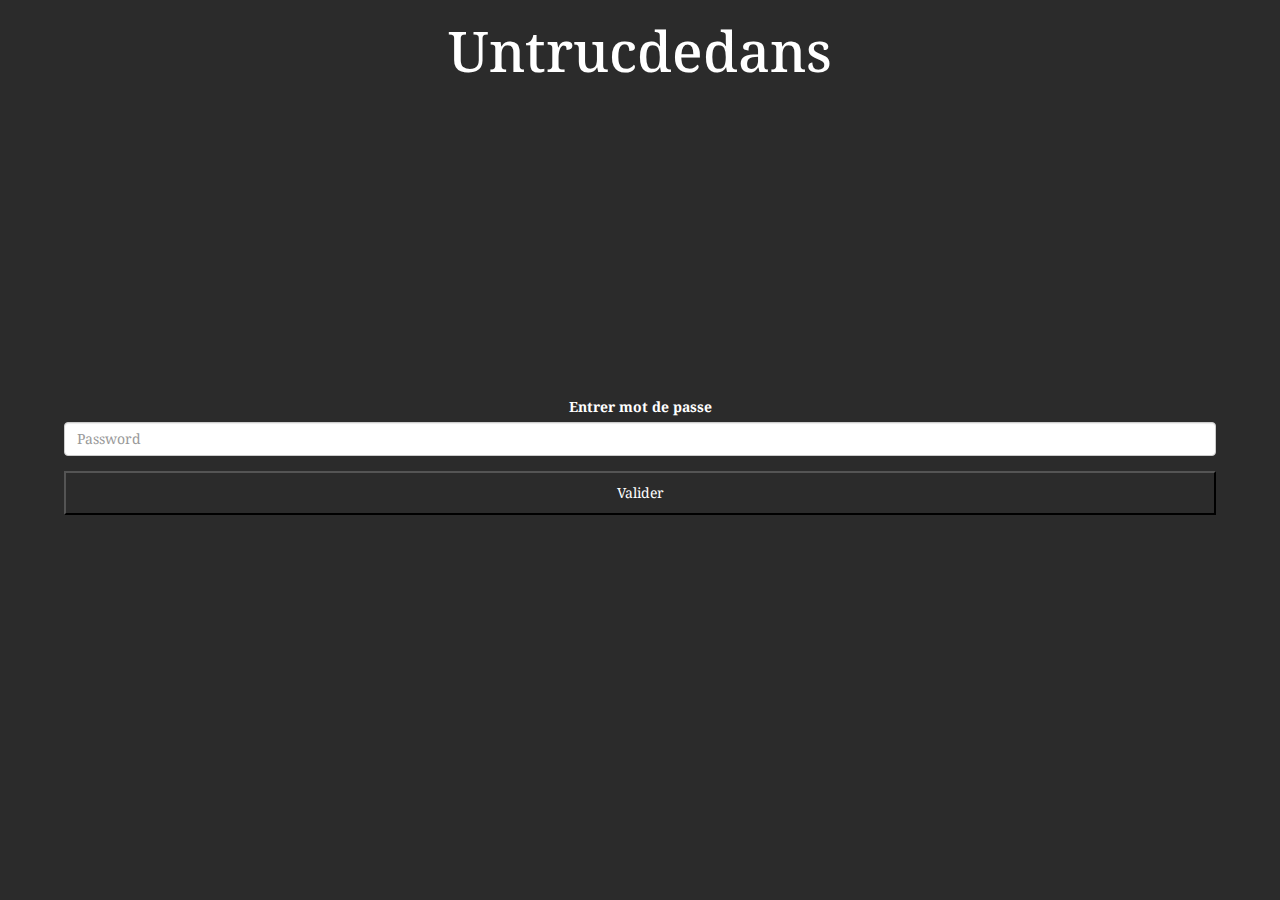
<file: index.html>
<!DOCTYPE html>
<html lang="en">
<head>
    <meta charset="UTF-8">
    <title>Title</title>
    <link href='https://fonts.googleapis.com/css?family=Droid+Serif' rel='stylesheet' type='text/css'>
    <link rel="stylesheet" type="text/css" href="bootstrap-3.3.6/dist/css/bootstrap.min.css">
    <link rel="stylesheet" type="text/css" href="CSS/style.css">
</head>
<body>
<h1>Untrucdedans</h1>

<form role="form">
    <div class="form-group">
        <label for="mdp">Entrer mot de passe</label>
        <input type="password" id="mdp" class="form-control" placeholder="Password">
    </div>
    <button id="bouton">Valider</button>
</form>

</body>

<script src="js/main.js"></script>

</html>
</file>
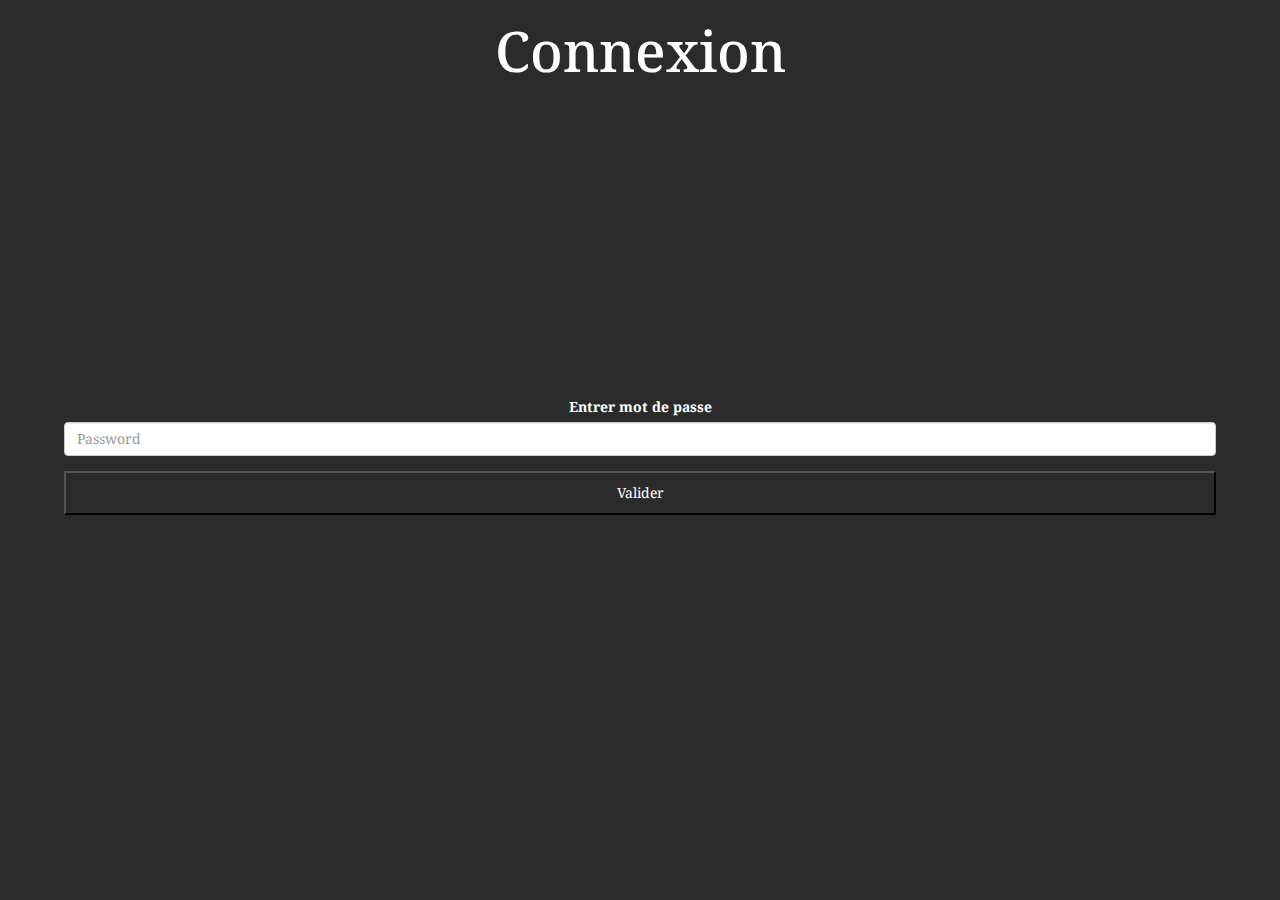
<file: static/index.html>
<!DOCTYPE html>
<html lang="en">
<head>
    <meta charset="UTF-8">
    <title>Title</title>
    <link href='https://fonts.googleapis.com/css?family=Droid+Serif' rel='stylesheet' type='text/css'>
    <link rel="stylesheet" type="text/css" href="bootstrap-3.3.6/dist/css/bootstrap.min.css">
    <link rel="stylesheet" type="text/css" href="CSS/style.css">
</head>
<body>
<h1>Connexion</h1>

<form role="form">
    <div class="form-group">
        <label for="mdp">Entrer mot de passe</label>
        <input type="password" id="mdp" class="form-control" placeholder="Password">
    </div>
    <button id="bouton">Valider</button>
</form>

</body>

<script src="js/main.js"></script>

</html>
</file>
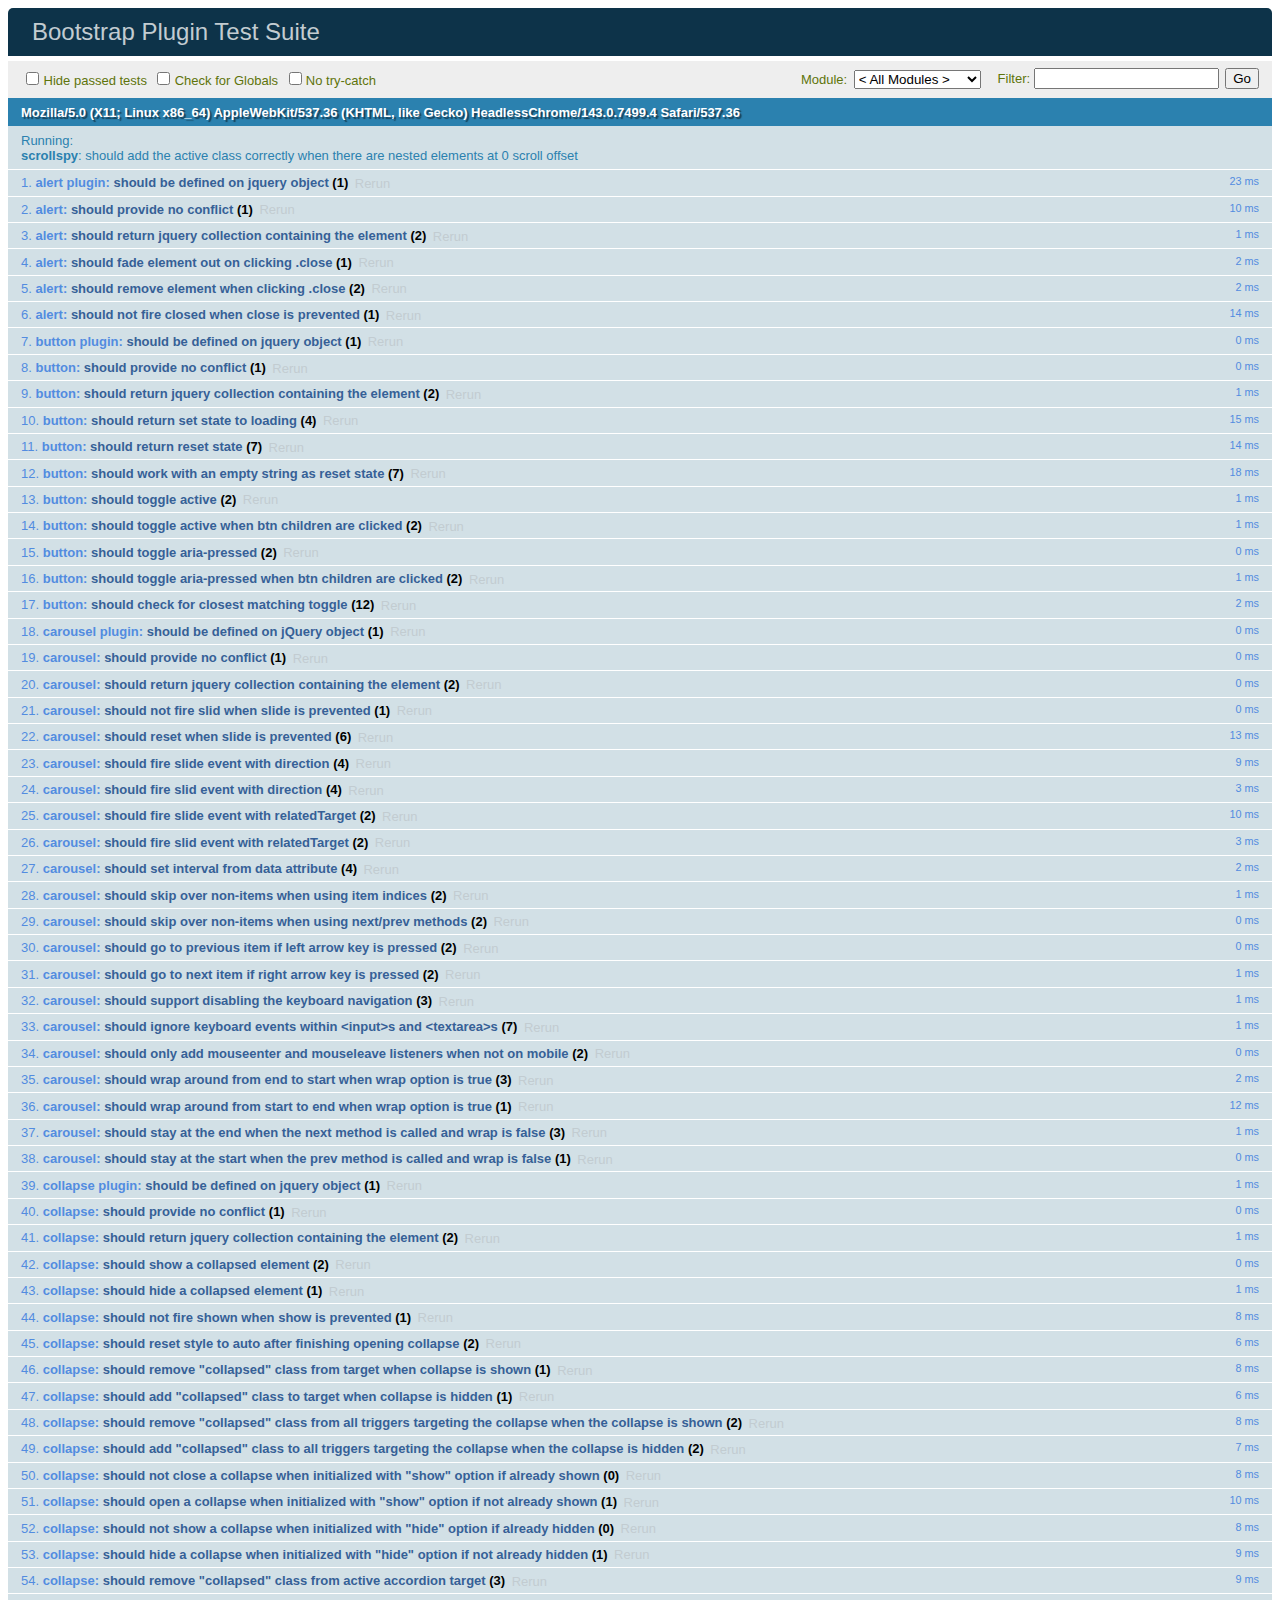
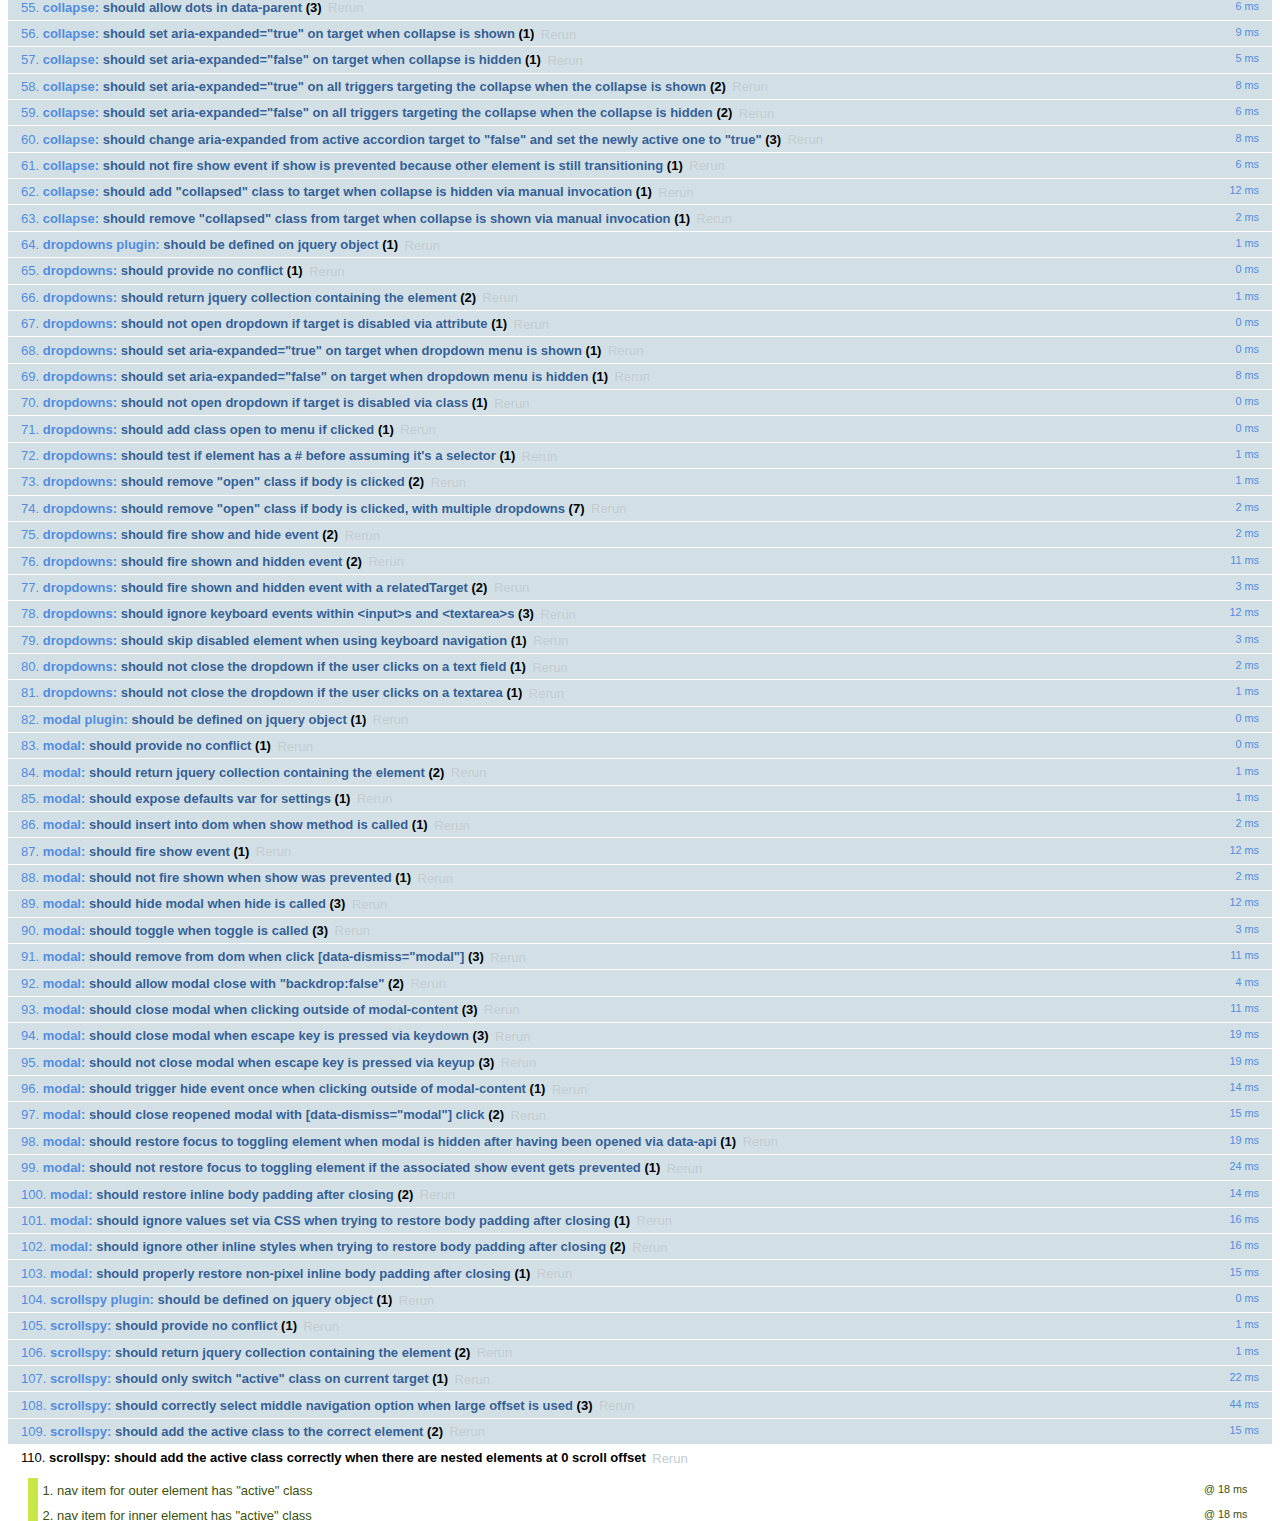
<file: bootstrap-3.3.6/js/tests/index.html>
<!DOCTYPE html>
<html>
  <head>
    <meta charset="utf-8">
    <title>Bootstrap Plugin Test Suite</title>
    <meta name="viewport" content="width=device-width, initial-scale=1">

    <!-- jQuery -->
    <script src="vendor/jquery.min.js"></script>
    <script>
      // Disable jQuery event aliases to ensure we don't accidentally use any of them
      (function () {
        var eventAliases = [
          'blur',
          'focus',
          'focusin',
          'focusout',
          'load',
          'resize',
          'scroll',
          'unload',
          'click',
          'dblclick',
          'mousedown',
          'mouseup',
          'mousemove',
          'mouseover',
          'mouseout',
          'mouseenter',
          'mouseleave',
          'change',
          'select',
          'submit',
          'keydown',
          'keypress',
          'keyup',
          'error',
          'contextmenu',
          'hover',
          'bind',
          'unbind',
          'delegate',
          'undelegate'
        ]
        for (var i = 0; i < eventAliases.length; i++) {
          $.fn[eventAliases[i]] = undefined
        }
      })()
    </script>

    <!-- QUnit -->
    <link rel="stylesheet" href="vendor/qunit.css" media="screen">
    <script src="vendor/qunit.js"></script>
    <script>
      // See https://github.com/axemclion/grunt-saucelabs#test-result-details-with-qunit
      var log = []
      // Require assert.expect in each test
      QUnit.config.requireExpects = true
      QUnit.done(function (testResults) {
        var tests = []
        for (var i = 0, len = log.length; i < len; i++) {
          var details = log[i]
          tests.push({
            name: details.name,
            result: details.result,
            expected: details.expected,
            actual: details.actual,
            source: details.source
          })
        }
        testResults.tests = tests

        window.global_test_results = testResults
      })

      QUnit.testStart(function (testDetails) {
        $(window).scrollTop(0)
        QUnit.log(function (details) {
          if (!details.result) {
            details.name = testDetails.name
            log.push(details)
          }
        })
      })

      // Cleanup
      QUnit.testDone(function () {
        $('#qunit-fixture').empty()
        $('#modal-test, .modal-backdrop').remove()
      })

      // Display fixture on-screen on iOS to avoid false positives
      if (/iPhone|iPad|iPod/.test(navigator.userAgent)) {
        QUnit.begin(function() {
          $('#qunit-fixture').css({ top: 0, left: 0 })
        })

        QUnit.done(function () {
          $('#qunit-fixture').css({ top: '', left: '' })
        })
      }

      // Disable deprecated global QUnit method aliases in preparation for QUnit v2
      (function () {
        var methodNames = [
          'async',
          'asyncTest',
          'deepEqual',
          'equal',
          'expect',
          'module',
          'notDeepEqual',
          'notEqual',
          'notPropEqual',
          'notStrictEqual',
          'ok',
          'propEqual',
          'push',
          'start',
          'stop',
          'strictEqual',
          'test',
          'throws'
        ];
        for (var i = 0; i < methodNames.length; i++) {
          var methodName = methodNames[i];
          window[methodName] = undefined;
        }
      })();
    </script>

    <!-- Plugin sources -->
    <script>$.support.transition = false</script>
    <script src="../../js/alert.js"></script>
    <script src="../../js/button.js"></script>
    <script src="../../js/carousel.js"></script>
    <script src="../../js/collapse.js"></script>
    <script src="../../js/dropdown.js"></script>
    <script src="../../js/modal.js"></script>
    <script src="../../js/scrollspy.js"></script>
    <script src="../../js/tab.js"></script>
    <script src="../../js/tooltip.js"></script>
    <script src="../../js/popover.js"></script>
    <script src="../../js/affix.js"></script>

    <!-- Unit tests -->
    <script src="unit/alert.js"></script>
    <script src="unit/button.js"></script>
    <script src="unit/carousel.js"></script>
    <script src="unit/collapse.js"></script>
    <script src="unit/dropdown.js"></script>
    <script src="unit/modal.js"></script>
    <script src="unit/scrollspy.js"></script>
    <script src="unit/tab.js"></script>
    <script src="unit/tooltip.js"></script>
    <script src="unit/popover.js"></script>
    <script src="unit/affix.js"></script>

  </head>
  <body>
    <div id="qunit-container">
      <div id="qunit"></div>
      <div id="qunit-fixture"></div>
    </div>
  </body>
</html>
</file>
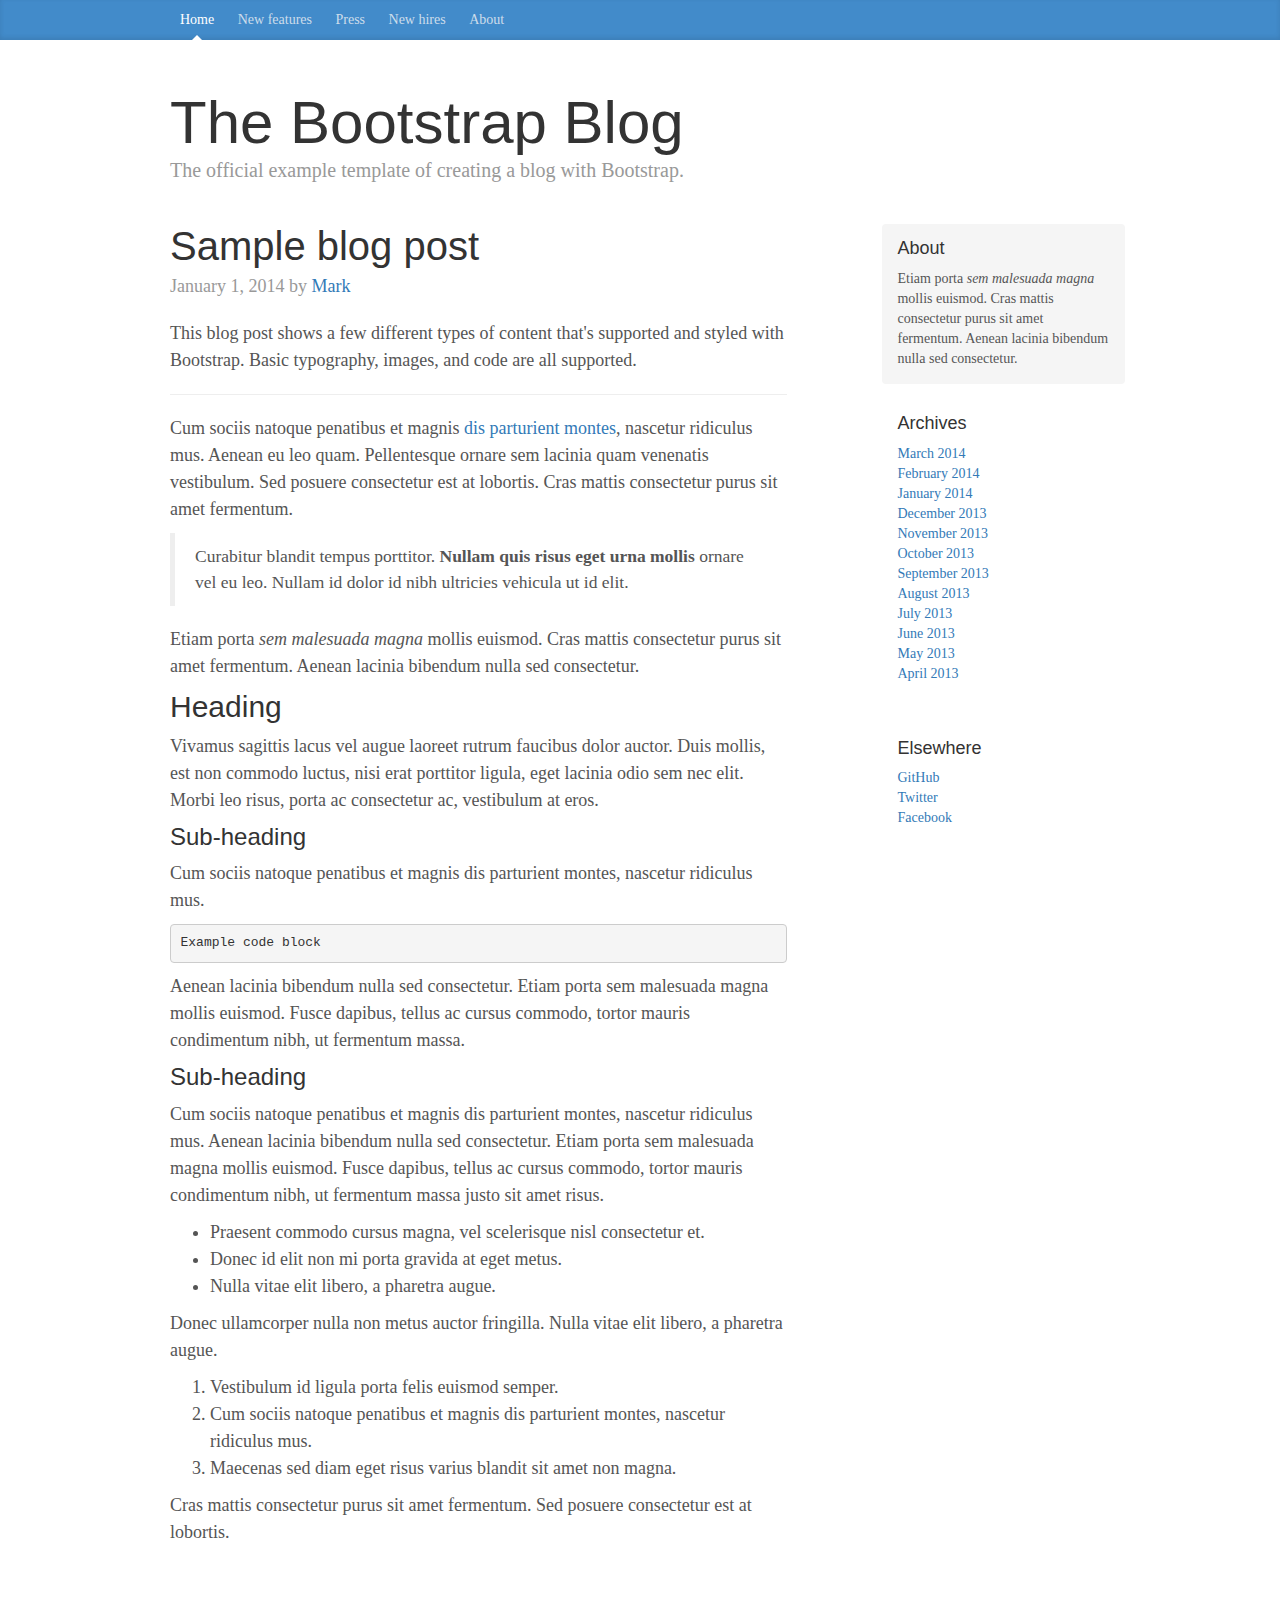
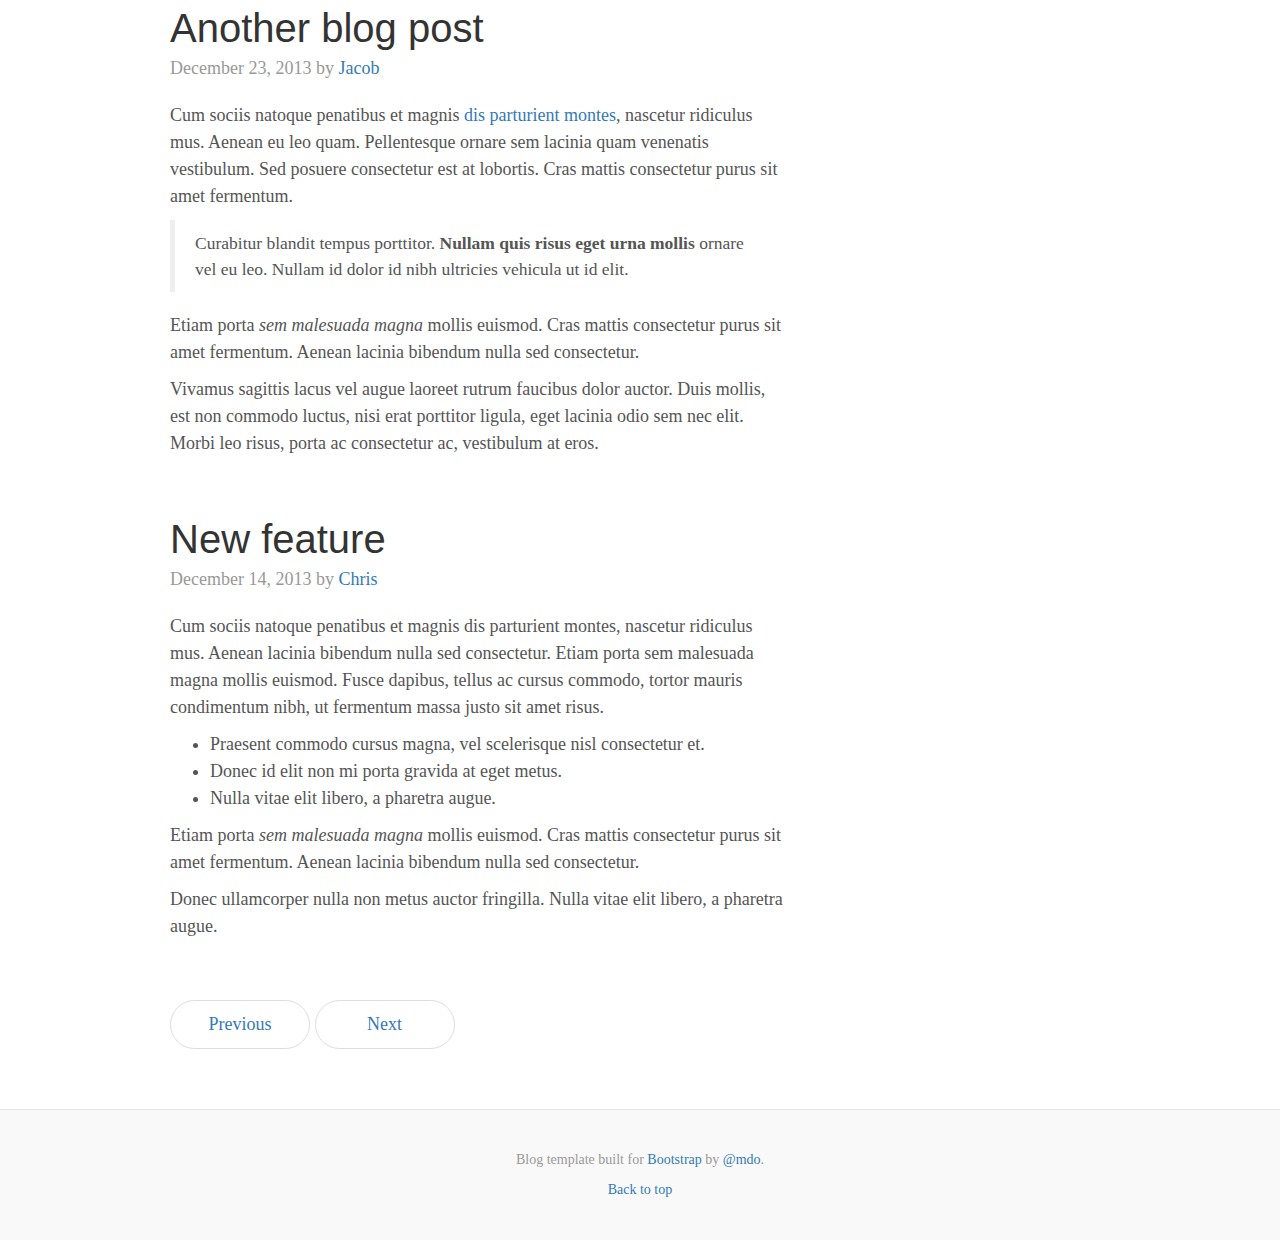
<file: bootstrap-3.3.6/docs/examples/blog/index.html>
<!DOCTYPE html>
<html lang="en">
  <head>
    <meta charset="utf-8">
    <meta http-equiv="X-UA-Compatible" content="IE=edge">
    <meta name="viewport" content="width=device-width, initial-scale=1">
    <!-- The above 3 meta tags *must* come first in the head; any other head content must come *after* these tags -->
    <meta name="description" content="">
    <meta name="author" content="">
    <link rel="icon" href="../../favicon.ico">

    <title>Blog Template for Bootstrap</title>

    <!-- Bootstrap core CSS -->
    <link href="../../dist/css/bootstrap.min.css" rel="stylesheet">

    <!-- IE10 viewport hack for Surface/desktop Windows 8 bug -->
    <link href="../../assets/css/ie10-viewport-bug-workaround.css" rel="stylesheet">

    <!-- Custom styles for this template -->
    <link href="blog.css" rel="stylesheet">

    <!-- Just for debugging purposes. Don't actually copy these 2 lines! -->
    <!--[if lt IE 9]><script src="../../assets/js/ie8-responsive-file-warning.js"></script><![endif]-->
    <script src="../../assets/js/ie-emulation-modes-warning.js"></script>

    <!-- HTML5 shim and Respond.js for IE8 support of HTML5 elements and media queries -->
    <!--[if lt IE 9]>
      <script src="https://oss.maxcdn.com/html5shiv/3.7.2/html5shiv.min.js"></script>
      <script src="https://oss.maxcdn.com/respond/1.4.2/respond.min.js"></script>
    <![endif]-->
  </head>

  <body>

    <div class="blog-masthead">
      <div class="container">
        <nav class="blog-nav">
          <a class="blog-nav-item active" href="#">Home</a>
          <a class="blog-nav-item" href="#">New features</a>
          <a class="blog-nav-item" href="#">Press</a>
          <a class="blog-nav-item" href="#">New hires</a>
          <a class="blog-nav-item" href="#">About</a>
        </nav>
      </div>
    </div>

    <div class="container">

      <div class="blog-header">
        <h1 class="blog-title">The Bootstrap Blog</h1>
        <p class="lead blog-description">The official example template of creating a blog with Bootstrap.</p>
      </div>

      <div class="row">

        <div class="col-sm-8 blog-main">

          <div class="blog-post">
            <h2 class="blog-post-title">Sample blog post</h2>
            <p class="blog-post-meta">January 1, 2014 by <a href="#">Mark</a></p>

            <p>This blog post shows a few different types of content that's supported and styled with Bootstrap. Basic typography, images, and code are all supported.</p>
            <hr>
            <p>Cum sociis natoque penatibus et magnis <a href="#">dis parturient montes</a>, nascetur ridiculus mus. Aenean eu leo quam. Pellentesque ornare sem lacinia quam venenatis vestibulum. Sed posuere consectetur est at lobortis. Cras mattis consectetur purus sit amet fermentum.</p>
            <blockquote>
              <p>Curabitur blandit tempus porttitor. <strong>Nullam quis risus eget urna mollis</strong> ornare vel eu leo. Nullam id dolor id nibh ultricies vehicula ut id elit.</p>
            </blockquote>
            <p>Etiam porta <em>sem malesuada magna</em> mollis euismod. Cras mattis consectetur purus sit amet fermentum. Aenean lacinia bibendum nulla sed consectetur.</p>
            <h2>Heading</h2>
            <p>Vivamus sagittis lacus vel augue laoreet rutrum faucibus dolor auctor. Duis mollis, est non commodo luctus, nisi erat porttitor ligula, eget lacinia odio sem nec elit. Morbi leo risus, porta ac consectetur ac, vestibulum at eros.</p>
            <h3>Sub-heading</h3>
            <p>Cum sociis natoque penatibus et magnis dis parturient montes, nascetur ridiculus mus.</p>
            <pre><code>Example code block</code></pre>
            <p>Aenean lacinia bibendum nulla sed consectetur. Etiam porta sem malesuada magna mollis euismod. Fusce dapibus, tellus ac cursus commodo, tortor mauris condimentum nibh, ut fermentum massa.</p>
            <h3>Sub-heading</h3>
            <p>Cum sociis natoque penatibus et magnis dis parturient montes, nascetur ridiculus mus. Aenean lacinia bibendum nulla sed consectetur. Etiam porta sem malesuada magna mollis euismod. Fusce dapibus, tellus ac cursus commodo, tortor mauris condimentum nibh, ut fermentum massa justo sit amet risus.</p>
            <ul>
              <li>Praesent commodo cursus magna, vel scelerisque nisl consectetur et.</li>
              <li>Donec id elit non mi porta gravida at eget metus.</li>
              <li>Nulla vitae elit libero, a pharetra augue.</li>
            </ul>
            <p>Donec ullamcorper nulla non metus auctor fringilla. Nulla vitae elit libero, a pharetra augue.</p>
            <ol>
              <li>Vestibulum id ligula porta felis euismod semper.</li>
              <li>Cum sociis natoque penatibus et magnis dis parturient montes, nascetur ridiculus mus.</li>
              <li>Maecenas sed diam eget risus varius blandit sit amet non magna.</li>
            </ol>
            <p>Cras mattis consectetur purus sit amet fermentum. Sed posuere consectetur est at lobortis.</p>
          </div><!-- /.blog-post -->

          <div class="blog-post">
            <h2 class="blog-post-title">Another blog post</h2>
            <p class="blog-post-meta">December 23, 2013 by <a href="#">Jacob</a></p>

            <p>Cum sociis natoque penatibus et magnis <a href="#">dis parturient montes</a>, nascetur ridiculus mus. Aenean eu leo quam. Pellentesque ornare sem lacinia quam venenatis vestibulum. Sed posuere consectetur est at lobortis. Cras mattis consectetur purus sit amet fermentum.</p>
            <blockquote>
              <p>Curabitur blandit tempus porttitor. <strong>Nullam quis risus eget urna mollis</strong> ornare vel eu leo. Nullam id dolor id nibh ultricies vehicula ut id elit.</p>
            </blockquote>
            <p>Etiam porta <em>sem malesuada magna</em> mollis euismod. Cras mattis consectetur purus sit amet fermentum. Aenean lacinia bibendum nulla sed consectetur.</p>
            <p>Vivamus sagittis lacus vel augue laoreet rutrum faucibus dolor auctor. Duis mollis, est non commodo luctus, nisi erat porttitor ligula, eget lacinia odio sem nec elit. Morbi leo risus, porta ac consectetur ac, vestibulum at eros.</p>
          </div><!-- /.blog-post -->

          <div class="blog-post">
            <h2 class="blog-post-title">New feature</h2>
            <p class="blog-post-meta">December 14, 2013 by <a href="#">Chris</a></p>

            <p>Cum sociis natoque penatibus et magnis dis parturient montes, nascetur ridiculus mus. Aenean lacinia bibendum nulla sed consectetur. Etiam porta sem malesuada magna mollis euismod. Fusce dapibus, tellus ac cursus commodo, tortor mauris condimentum nibh, ut fermentum massa justo sit amet risus.</p>
            <ul>
              <li>Praesent commodo cursus magna, vel scelerisque nisl consectetur et.</li>
              <li>Donec id elit non mi porta gravida at eget metus.</li>
              <li>Nulla vitae elit libero, a pharetra augue.</li>
            </ul>
            <p>Etiam porta <em>sem malesuada magna</em> mollis euismod. Cras mattis consectetur purus sit amet fermentum. Aenean lacinia bibendum nulla sed consectetur.</p>
            <p>Donec ullamcorper nulla non metus auctor fringilla. Nulla vitae elit libero, a pharetra augue.</p>
          </div><!-- /.blog-post -->

          <nav>
            <ul class="pager">
              <li><a href="#">Previous</a></li>
              <li><a href="#">Next</a></li>
            </ul>
          </nav>

        </div><!-- /.blog-main -->

        <div class="col-sm-3 col-sm-offset-1 blog-sidebar">
          <div class="sidebar-module sidebar-module-inset">
            <h4>About</h4>
            <p>Etiam porta <em>sem malesuada magna</em> mollis euismod. Cras mattis consectetur purus sit amet fermentum. Aenean lacinia bibendum nulla sed consectetur.</p>
          </div>
          <div class="sidebar-module">
            <h4>Archives</h4>
            <ol class="list-unstyled">
              <li><a href="#">March 2014</a></li>
              <li><a href="#">February 2014</a></li>
              <li><a href="#">January 2014</a></li>
              <li><a href="#">December 2013</a></li>
              <li><a href="#">November 2013</a></li>
              <li><a href="#">October 2013</a></li>
              <li><a href="#">September 2013</a></li>
              <li><a href="#">August 2013</a></li>
              <li><a href="#">July 2013</a></li>
              <li><a href="#">June 2013</a></li>
              <li><a href="#">May 2013</a></li>
              <li><a href="#">April 2013</a></li>
            </ol>
          </div>
          <div class="sidebar-module">
            <h4>Elsewhere</h4>
            <ol class="list-unstyled">
              <li><a href="#">GitHub</a></li>
              <li><a href="#">Twitter</a></li>
              <li><a href="#">Facebook</a></li>
            </ol>
          </div>
        </div><!-- /.blog-sidebar -->

      </div><!-- /.row -->

    </div><!-- /.container -->

    <footer class="blog-footer">
      <p>Blog template built for <a href="http://getbootstrap.com">Bootstrap</a> by <a href="https://twitter.com/mdo">@mdo</a>.</p>
      <p>
        <a href="#">Back to top</a>
      </p>
    </footer>


    <!-- Bootstrap core JavaScript
    ================================================== -->
    <!-- Placed at the end of the document so the pages load faster -->
    <script src="https://ajax.googleapis.com/ajax/libs/jquery/1.11.3/jquery.min.js"></script>
    <script>window.jQuery || document.write('<script src="../../assets/js/vendor/jquery.min.js"><\/script>')</script>
    <script src="../../dist/js/bootstrap.min.js"></script>
    <!-- IE10 viewport hack for Surface/desktop Windows 8 bug -->
    <script src="../../assets/js/ie10-viewport-bug-workaround.js"></script>
  </body>
</html>
</file>
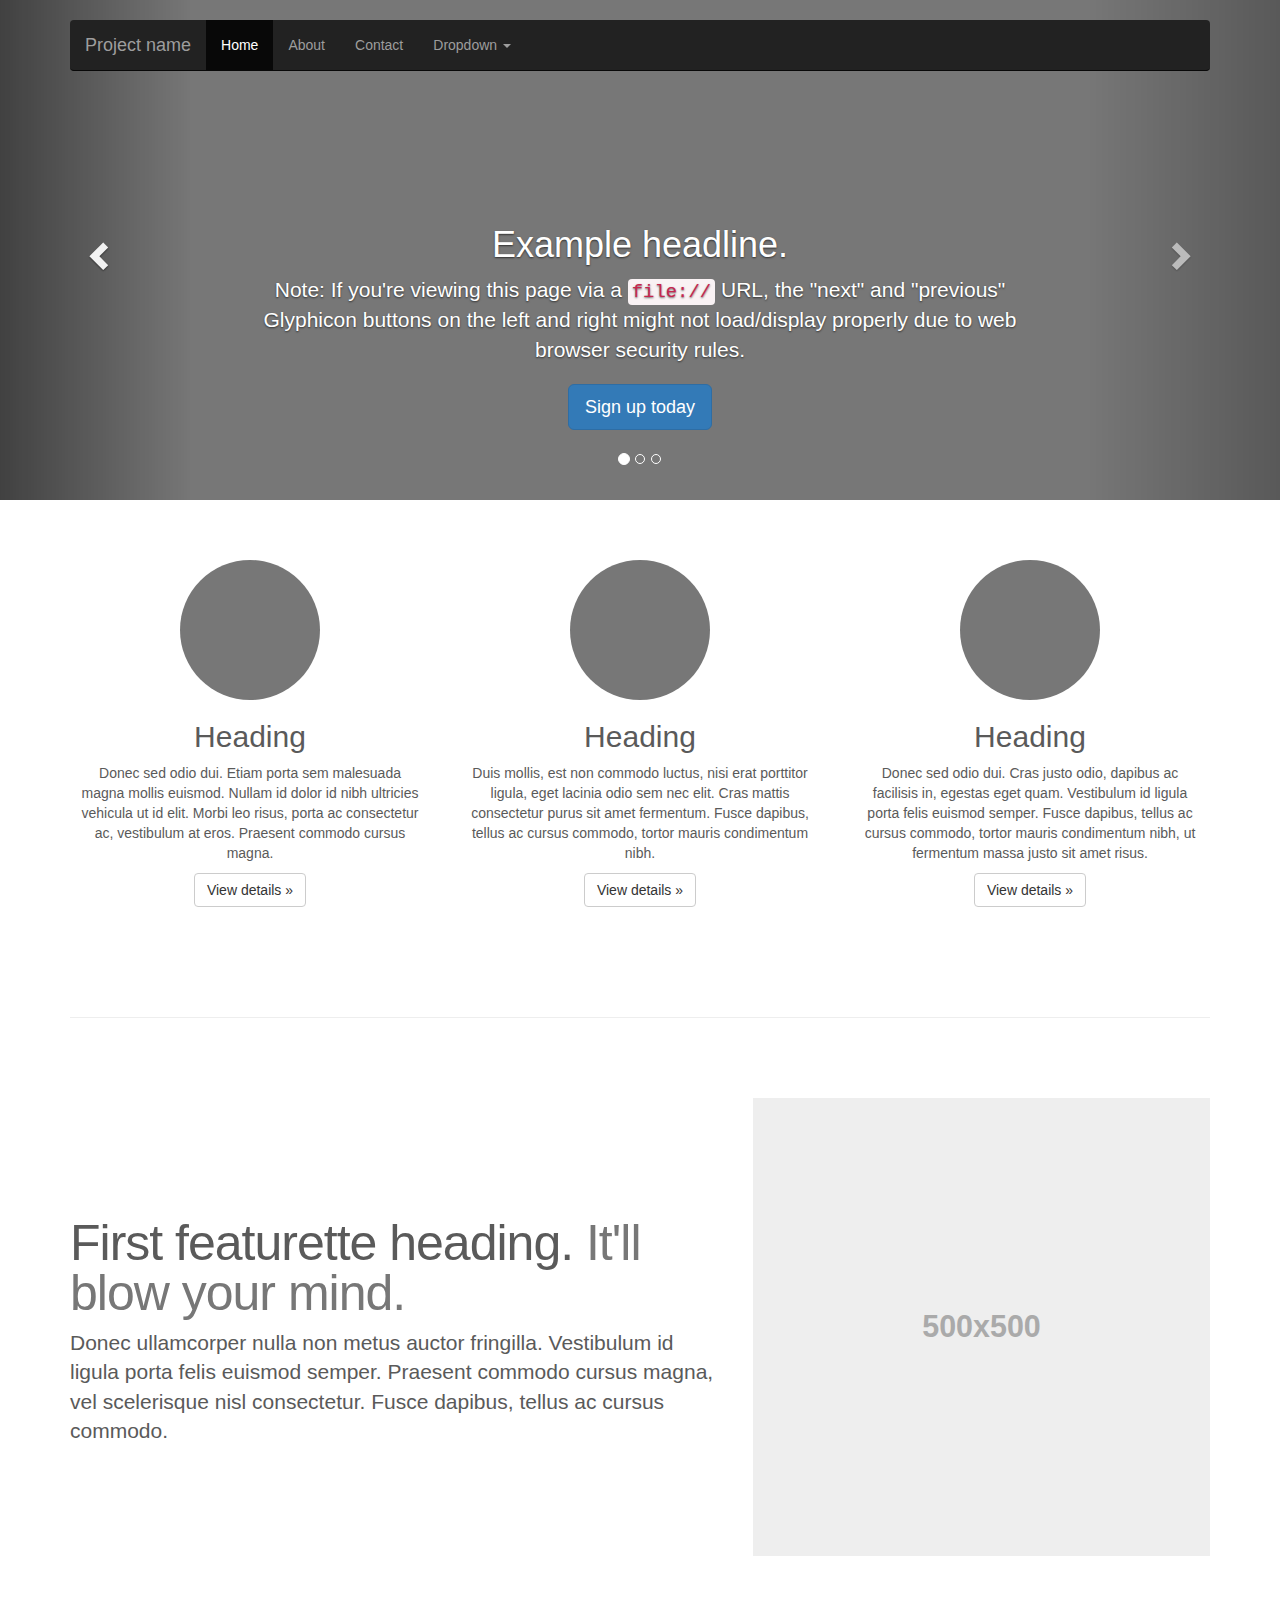
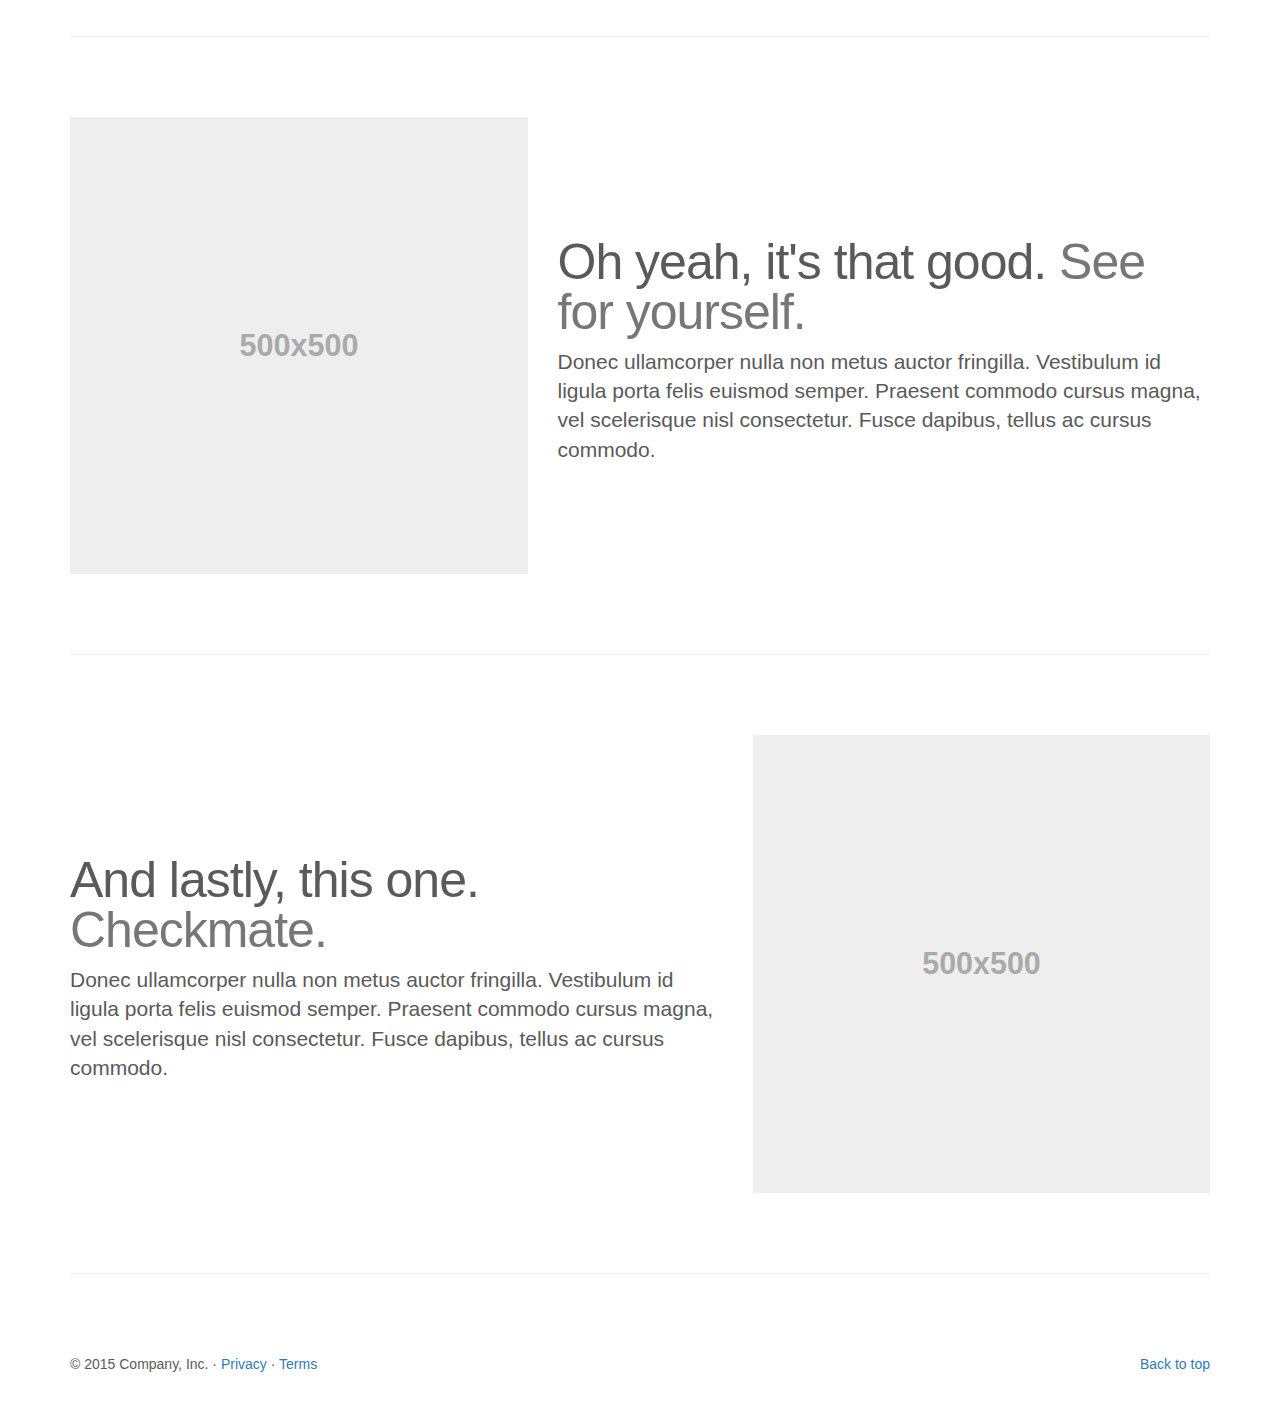
<file: bootstrap-3.3.6/docs/examples/carousel/index.html>
<!DOCTYPE html>
<html lang="en">
  <head>
    <meta charset="utf-8">
    <meta http-equiv="X-UA-Compatible" content="IE=edge">
    <meta name="viewport" content="width=device-width, initial-scale=1">
    <!-- The above 3 meta tags *must* come first in the head; any other head content must come *after* these tags -->
    <meta name="description" content="">
    <meta name="author" content="">
    <link rel="icon" href="../../favicon.ico">

    <title>Carousel Template for Bootstrap</title>

    <!-- Bootstrap core CSS -->
    <link href="../../dist/css/bootstrap.min.css" rel="stylesheet">

    <!-- IE10 viewport hack for Surface/desktop Windows 8 bug -->
    <link href="../../assets/css/ie10-viewport-bug-workaround.css" rel="stylesheet">

    <!-- Just for debugging purposes. Don't actually copy these 2 lines! -->
    <!--[if lt IE 9]><script src="../../assets/js/ie8-responsive-file-warning.js"></script><![endif]-->
    <script src="../../assets/js/ie-emulation-modes-warning.js"></script>

    <!-- HTML5 shim and Respond.js for IE8 support of HTML5 elements and media queries -->
    <!--[if lt IE 9]>
      <script src="https://oss.maxcdn.com/html5shiv/3.7.2/html5shiv.min.js"></script>
      <script src="https://oss.maxcdn.com/respond/1.4.2/respond.min.js"></script>
    <![endif]-->

    <!-- Custom styles for this template -->
    <link href="carousel.css" rel="stylesheet">
  </head>
<!-- NAVBAR
================================================== -->
  <body>
    <div class="navbar-wrapper">
      <div class="container">

        <nav class="navbar navbar-inverse navbar-static-top">
          <div class="container">
            <div class="navbar-header">
              <button type="button" class="navbar-toggle collapsed" data-toggle="collapse" data-target="#navbar" aria-expanded="false" aria-controls="navbar">
                <span class="sr-only">Toggle navigation</span>
                <span class="icon-bar"></span>
                <span class="icon-bar"></span>
                <span class="icon-bar"></span>
              </button>
              <a class="navbar-brand" href="#">Project name</a>
            </div>
            <div id="navbar" class="navbar-collapse collapse">
              <ul class="nav navbar-nav">
                <li class="active"><a href="#">Home</a></li>
                <li><a href="#about">About</a></li>
                <li><a href="#contact">Contact</a></li>
                <li class="dropdown">
                  <a href="#" class="dropdown-toggle" data-toggle="dropdown" role="button" aria-haspopup="true" aria-expanded="false">Dropdown <span class="caret"></span></a>
                  <ul class="dropdown-menu">
                    <li><a href="#">Action</a></li>
                    <li><a href="#">Another action</a></li>
                    <li><a href="#">Something else here</a></li>
                    <li role="separator" class="divider"></li>
                    <li class="dropdown-header">Nav header</li>
                    <li><a href="#">Separated link</a></li>
                    <li><a href="#">One more separated link</a></li>
                  </ul>
                </li>
              </ul>
            </div>
          </div>
        </nav>

      </div>
    </div>


    <!-- Carousel
    ================================================== -->
    <div id="myCarousel" class="carousel slide" data-ride="carousel">
      <!-- Indicators -->
      <ol class="carousel-indicators">
        <li data-target="#myCarousel" data-slide-to="0" class="active"></li>
        <li data-target="#myCarousel" data-slide-to="1"></li>
        <li data-target="#myCarousel" data-slide-to="2"></li>
      </ol>
      <div class="carousel-inner" role="listbox">
        <div class="item active">
          <img class="first-slide" src="[data-uri]" alt="First slide">
          <div class="container">
            <div class="carousel-caption">
              <h1>Example headline.</h1>
              <p>Note: If you're viewing this page via a <code>file://</code> URL, the "next" and "previous" Glyphicon buttons on the left and right might not load/display properly due to web browser security rules.</p>
              <p><a class="btn btn-lg btn-primary" href="#" role="button">Sign up today</a></p>
            </div>
          </div>
        </div>
        <div class="item">
          <img class="second-slide" src="[data-uri]" alt="Second slide">
          <div class="container">
            <div class="carousel-caption">
              <h1>Another example headline.</h1>
              <p>Cras justo odio, dapibus ac facilisis in, egestas eget quam. Donec id elit non mi porta gravida at eget metus. Nullam id dolor id nibh ultricies vehicula ut id elit.</p>
              <p><a class="btn btn-lg btn-primary" href="#" role="button">Learn more</a></p>
            </div>
          </div>
        </div>
        <div class="item">
          <img class="third-slide" src="[data-uri]" alt="Third slide">
          <div class="container">
            <div class="carousel-caption">
              <h1>One more for good measure.</h1>
              <p>Cras justo odio, dapibus ac facilisis in, egestas eget quam. Donec id elit non mi porta gravida at eget metus. Nullam id dolor id nibh ultricies vehicula ut id elit.</p>
              <p><a class="btn btn-lg btn-primary" href="#" role="button">Browse gallery</a></p>
            </div>
          </div>
        </div>
      </div>
      <a class="left carousel-control" href="#myCarousel" role="button" data-slide="prev">
        <span class="glyphicon glyphicon-chevron-left" aria-hidden="true"></span>
        <span class="sr-only">Previous</span>
      </a>
      <a class="right carousel-control" href="#myCarousel" role="button" data-slide="next">
        <span class="glyphicon glyphicon-chevron-right" aria-hidden="true"></span>
        <span class="sr-only">Next</span>
      </a>
    </div><!-- /.carousel -->


    <!-- Marketing messaging and featurettes
    ================================================== -->
    <!-- Wrap the rest of the page in another container to center all the content. -->

    <div class="container marketing">

      <!-- Three columns of text below the carousel -->
      <div class="row">
        <div class="col-lg-4">
          <img class="img-circle" src="[data-uri]" alt="Generic placeholder image" width="140" height="140">
          <h2>Heading</h2>
          <p>Donec sed odio dui. Etiam porta sem malesuada magna mollis euismod. Nullam id dolor id nibh ultricies vehicula ut id elit. Morbi leo risus, porta ac consectetur ac, vestibulum at eros. Praesent commodo cursus magna.</p>
          <p><a class="btn btn-default" href="#" role="button">View details &raquo;</a></p>
        </div><!-- /.col-lg-4 -->
        <div class="col-lg-4">
          <img class="img-circle" src="[data-uri]" alt="Generic placeholder image" width="140" height="140">
          <h2>Heading</h2>
          <p>Duis mollis, est non commodo luctus, nisi erat porttitor ligula, eget lacinia odio sem nec elit. Cras mattis consectetur purus sit amet fermentum. Fusce dapibus, tellus ac cursus commodo, tortor mauris condimentum nibh.</p>
          <p><a class="btn btn-default" href="#" role="button">View details &raquo;</a></p>
        </div><!-- /.col-lg-4 -->
        <div class="col-lg-4">
          <img class="img-circle" src="[data-uri]" alt="Generic placeholder image" width="140" height="140">
          <h2>Heading</h2>
          <p>Donec sed odio dui. Cras justo odio, dapibus ac facilisis in, egestas eget quam. Vestibulum id ligula porta felis euismod semper. Fusce dapibus, tellus ac cursus commodo, tortor mauris condimentum nibh, ut fermentum massa justo sit amet risus.</p>
          <p><a class="btn btn-default" href="#" role="button">View details &raquo;</a></p>
        </div><!-- /.col-lg-4 -->
      </div><!-- /.row -->


      <!-- START THE FEATURETTES -->

      <hr class="featurette-divider">

      <div class="row featurette">
        <div class="col-md-7">
          <h2 class="featurette-heading">First featurette heading. <span class="text-muted">It'll blow your mind.</span></h2>
          <p class="lead">Donec ullamcorper nulla non metus auctor fringilla. Vestibulum id ligula porta felis euismod semper. Praesent commodo cursus magna, vel scelerisque nisl consectetur. Fusce dapibus, tellus ac cursus commodo.</p>
        </div>
        <div class="col-md-5">
          <img class="featurette-image img-responsive center-block" data-src="holder.js/500x500/auto" alt="Generic placeholder image">
        </div>
      </div>

      <hr class="featurette-divider">

      <div class="row featurette">
        <div class="col-md-7 col-md-push-5">
          <h2 class="featurette-heading">Oh yeah, it's that good. <span class="text-muted">See for yourself.</span></h2>
          <p class="lead">Donec ullamcorper nulla non metus auctor fringilla. Vestibulum id ligula porta felis euismod semper. Praesent commodo cursus magna, vel scelerisque nisl consectetur. Fusce dapibus, tellus ac cursus commodo.</p>
        </div>
        <div class="col-md-5 col-md-pull-7">
          <img class="featurette-image img-responsive center-block" data-src="holder.js/500x500/auto" alt="Generic placeholder image">
        </div>
      </div>

      <hr class="featurette-divider">

      <div class="row featurette">
        <div class="col-md-7">
          <h2 class="featurette-heading">And lastly, this one. <span class="text-muted">Checkmate.</span></h2>
          <p class="lead">Donec ullamcorper nulla non metus auctor fringilla. Vestibulum id ligula porta felis euismod semper. Praesent commodo cursus magna, vel scelerisque nisl consectetur. Fusce dapibus, tellus ac cursus commodo.</p>
        </div>
        <div class="col-md-5">
          <img class="featurette-image img-responsive center-block" data-src="holder.js/500x500/auto" alt="Generic placeholder image">
        </div>
      </div>

      <hr class="featurette-divider">

      <!-- /END THE FEATURETTES -->


      <!-- FOOTER -->
      <footer>
        <p class="pull-right"><a href="#">Back to top</a></p>
        <p>&copy; 2015 Company, Inc. &middot; <a href="#">Privacy</a> &middot; <a href="#">Terms</a></p>
      </footer>

    </div><!-- /.container -->


    <!-- Bootstrap core JavaScript
    ================================================== -->
    <!-- Placed at the end of the document so the pages load faster -->
    <script src="https://ajax.googleapis.com/ajax/libs/jquery/1.11.3/jquery.min.js"></script>
    <script>window.jQuery || document.write('<script src="../../assets/js/vendor/jquery.min.js"><\/script>')</script>
    <script src="../../dist/js/bootstrap.min.js"></script>
    <!-- Just to make our placeholder images work. Don't actually copy the next line! -->
    <script src="../../assets/js/vendor/holder.min.js"></script>
    <!-- IE10 viewport hack for Surface/desktop Windows 8 bug -->
    <script src="../../assets/js/ie10-viewport-bug-workaround.js"></script>
  </body>
</html>
</file>
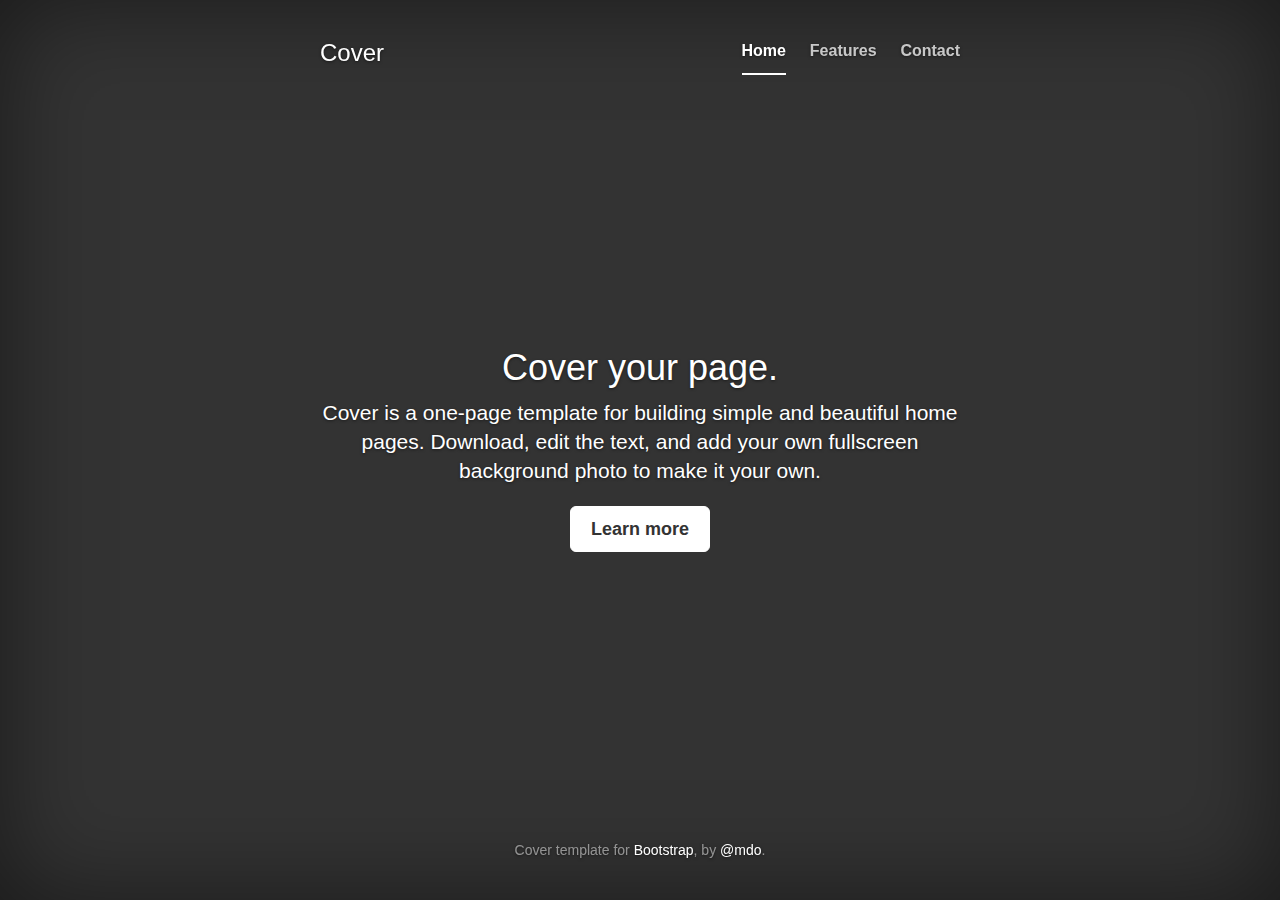
<file: bootstrap-3.3.6/docs/examples/cover/index.html>
<!DOCTYPE html>
<html lang="en">
  <head>
    <meta charset="utf-8">
    <meta http-equiv="X-UA-Compatible" content="IE=edge">
    <meta name="viewport" content="width=device-width, initial-scale=1">
    <!-- The above 3 meta tags *must* come first in the head; any other head content must come *after* these tags -->
    <meta name="description" content="">
    <meta name="author" content="">
    <link rel="icon" href="../../favicon.ico">

    <title>Cover Template for Bootstrap</title>

    <!-- Bootstrap core CSS -->
    <link href="../../dist/css/bootstrap.min.css" rel="stylesheet">

    <!-- IE10 viewport hack for Surface/desktop Windows 8 bug -->
    <link href="../../assets/css/ie10-viewport-bug-workaround.css" rel="stylesheet">

    <!-- Custom styles for this template -->
    <link href="cover.css" rel="stylesheet">

    <!-- Just for debugging purposes. Don't actually copy these 2 lines! -->
    <!--[if lt IE 9]><script src="../../assets/js/ie8-responsive-file-warning.js"></script><![endif]-->
    <script src="../../assets/js/ie-emulation-modes-warning.js"></script>

    <!-- HTML5 shim and Respond.js for IE8 support of HTML5 elements and media queries -->
    <!--[if lt IE 9]>
      <script src="https://oss.maxcdn.com/html5shiv/3.7.2/html5shiv.min.js"></script>
      <script src="https://oss.maxcdn.com/respond/1.4.2/respond.min.js"></script>
    <![endif]-->
  </head>

  <body>

    <div class="site-wrapper">

      <div class="site-wrapper-inner">

        <div class="cover-container">

          <div class="masthead clearfix">
            <div class="inner">
              <h3 class="masthead-brand">Cover</h3>
              <nav>
                <ul class="nav masthead-nav">
                  <li class="active"><a href="#">Home</a></li>
                  <li><a href="#">Features</a></li>
                  <li><a href="#">Contact</a></li>
                </ul>
              </nav>
            </div>
          </div>

          <div class="inner cover">
            <h1 class="cover-heading">Cover your page.</h1>
            <p class="lead">Cover is a one-page template for building simple and beautiful home pages. Download, edit the text, and add your own fullscreen background photo to make it your own.</p>
            <p class="lead">
              <a href="#" class="btn btn-lg btn-default">Learn more</a>
            </p>
          </div>

          <div class="mastfoot">
            <div class="inner">
              <p>Cover template for <a href="http://getbootstrap.com">Bootstrap</a>, by <a href="https://twitter.com/mdo">@mdo</a>.</p>
            </div>
          </div>

        </div>

      </div>

    </div>

    <!-- Bootstrap core JavaScript
    ================================================== -->
    <!-- Placed at the end of the document so the pages load faster -->
    <script src="https://ajax.googleapis.com/ajax/libs/jquery/1.11.3/jquery.min.js"></script>
    <script>window.jQuery || document.write('<script src="../../assets/js/vendor/jquery.min.js"><\/script>')</script>
    <script src="../../dist/js/bootstrap.min.js"></script>
    <!-- IE10 viewport hack for Surface/desktop Windows 8 bug -->
    <script src="../../assets/js/ie10-viewport-bug-workaround.js"></script>
  </body>
</html>
</file>
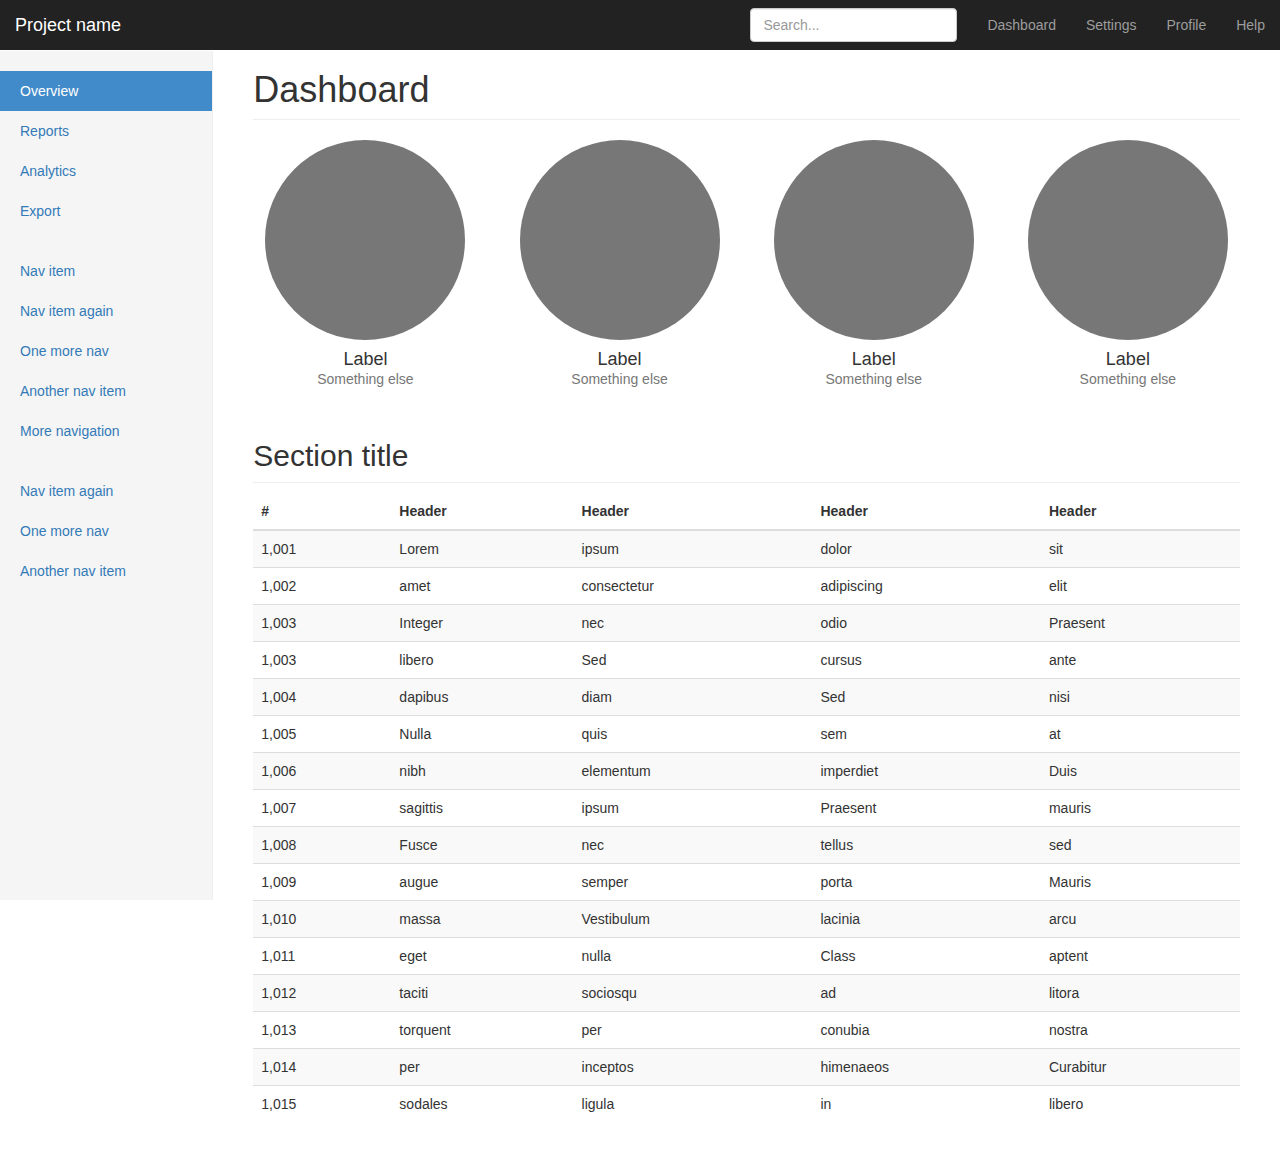
<file: bootstrap-3.3.6/docs/examples/dashboard/index.html>
<!DOCTYPE html>
<html lang="en">
  <head>
    <meta charset="utf-8">
    <meta http-equiv="X-UA-Compatible" content="IE=edge">
    <meta name="viewport" content="width=device-width, initial-scale=1">
    <!-- The above 3 meta tags *must* come first in the head; any other head content must come *after* these tags -->
    <meta name="description" content="">
    <meta name="author" content="">
    <link rel="icon" href="../../favicon.ico">

    <title>Dashboard Template for Bootstrap</title>

    <!-- Bootstrap core CSS -->
    <link href="../../dist/css/bootstrap.min.css" rel="stylesheet">

    <!-- IE10 viewport hack for Surface/desktop Windows 8 bug -->
    <link href="../../assets/css/ie10-viewport-bug-workaround.css" rel="stylesheet">

    <!-- Custom styles for this template -->
    <link href="dashboard.css" rel="stylesheet">

    <!-- Just for debugging purposes. Don't actually copy these 2 lines! -->
    <!--[if lt IE 9]><script src="../../assets/js/ie8-responsive-file-warning.js"></script><![endif]-->
    <script src="../../assets/js/ie-emulation-modes-warning.js"></script>

    <!-- HTML5 shim and Respond.js for IE8 support of HTML5 elements and media queries -->
    <!--[if lt IE 9]>
      <script src="https://oss.maxcdn.com/html5shiv/3.7.2/html5shiv.min.js"></script>
      <script src="https://oss.maxcdn.com/respond/1.4.2/respond.min.js"></script>
    <![endif]-->
  </head>

  <body>

    <nav class="navbar navbar-inverse navbar-fixed-top">
      <div class="container-fluid">
        <div class="navbar-header">
          <button type="button" class="navbar-toggle collapsed" data-toggle="collapse" data-target="#navbar" aria-expanded="false" aria-controls="navbar">
            <span class="sr-only">Toggle navigation</span>
            <span class="icon-bar"></span>
            <span class="icon-bar"></span>
            <span class="icon-bar"></span>
          </button>
          <a class="navbar-brand" href="#">Project name</a>
        </div>
        <div id="navbar" class="navbar-collapse collapse">
          <ul class="nav navbar-nav navbar-right">
            <li><a href="#">Dashboard</a></li>
            <li><a href="#">Settings</a></li>
            <li><a href="#">Profile</a></li>
            <li><a href="#">Help</a></li>
          </ul>
          <form class="navbar-form navbar-right">
            <input type="text" class="form-control" placeholder="Search...">
          </form>
        </div>
      </div>
    </nav>

    <div class="container-fluid">
      <div class="row">
        <div class="col-sm-3 col-md-2 sidebar">
          <ul class="nav nav-sidebar">
            <li class="active"><a href="#">Overview <span class="sr-only">(current)</span></a></li>
            <li><a href="#">Reports</a></li>
            <li><a href="#">Analytics</a></li>
            <li><a href="#">Export</a></li>
          </ul>
          <ul class="nav nav-sidebar">
            <li><a href="">Nav item</a></li>
            <li><a href="">Nav item again</a></li>
            <li><a href="">One more nav</a></li>
            <li><a href="">Another nav item</a></li>
            <li><a href="">More navigation</a></li>
          </ul>
          <ul class="nav nav-sidebar">
            <li><a href="">Nav item again</a></li>
            <li><a href="">One more nav</a></li>
            <li><a href="">Another nav item</a></li>
          </ul>
        </div>
        <div class="col-sm-9 col-sm-offset-3 col-md-10 col-md-offset-2 main">
          <h1 class="page-header">Dashboard</h1>

          <div class="row placeholders">
            <div class="col-xs-6 col-sm-3 placeholder">
              <img src="[data-uri]" width="200" height="200" class="img-responsive" alt="Generic placeholder thumbnail">
              <h4>Label</h4>
              <span class="text-muted">Something else</span>
            </div>
            <div class="col-xs-6 col-sm-3 placeholder">
              <img src="[data-uri]" width="200" height="200" class="img-responsive" alt="Generic placeholder thumbnail">
              <h4>Label</h4>
              <span class="text-muted">Something else</span>
            </div>
            <div class="col-xs-6 col-sm-3 placeholder">
              <img src="[data-uri]" width="200" height="200" class="img-responsive" alt="Generic placeholder thumbnail">
              <h4>Label</h4>
              <span class="text-muted">Something else</span>
            </div>
            <div class="col-xs-6 col-sm-3 placeholder">
              <img src="[data-uri]" width="200" height="200" class="img-responsive" alt="Generic placeholder thumbnail">
              <h4>Label</h4>
              <span class="text-muted">Something else</span>
            </div>
          </div>

          <h2 class="sub-header">Section title</h2>
          <div class="table-responsive">
            <table class="table table-striped">
              <thead>
                <tr>
                  <th>#</th>
                  <th>Header</th>
                  <th>Header</th>
                  <th>Header</th>
                  <th>Header</th>
                </tr>
              </thead>
              <tbody>
                <tr>
                  <td>1,001</td>
                  <td>Lorem</td>
                  <td>ipsum</td>
                  <td>dolor</td>
                  <td>sit</td>
                </tr>
                <tr>
                  <td>1,002</td>
                  <td>amet</td>
                  <td>consectetur</td>
                  <td>adipiscing</td>
                  <td>elit</td>
                </tr>
                <tr>
                  <td>1,003</td>
                  <td>Integer</td>
                  <td>nec</td>
                  <td>odio</td>
                  <td>Praesent</td>
                </tr>
                <tr>
                  <td>1,003</td>
                  <td>libero</td>
                  <td>Sed</td>
                  <td>cursus</td>
                  <td>ante</td>
                </tr>
                <tr>
                  <td>1,004</td>
                  <td>dapibus</td>
                  <td>diam</td>
                  <td>Sed</td>
                  <td>nisi</td>
                </tr>
                <tr>
                  <td>1,005</td>
                  <td>Nulla</td>
                  <td>quis</td>
                  <td>sem</td>
                  <td>at</td>
                </tr>
                <tr>
                  <td>1,006</td>
                  <td>nibh</td>
                  <td>elementum</td>
                  <td>imperdiet</td>
                  <td>Duis</td>
                </tr>
                <tr>
                  <td>1,007</td>
                  <td>sagittis</td>
                  <td>ipsum</td>
                  <td>Praesent</td>
                  <td>mauris</td>
                </tr>
                <tr>
                  <td>1,008</td>
                  <td>Fusce</td>
                  <td>nec</td>
                  <td>tellus</td>
                  <td>sed</td>
                </tr>
                <tr>
                  <td>1,009</td>
                  <td>augue</td>
                  <td>semper</td>
                  <td>porta</td>
                  <td>Mauris</td>
                </tr>
                <tr>
                  <td>1,010</td>
                  <td>massa</td>
                  <td>Vestibulum</td>
                  <td>lacinia</td>
                  <td>arcu</td>
                </tr>
                <tr>
                  <td>1,011</td>
                  <td>eget</td>
                  <td>nulla</td>
                  <td>Class</td>
                  <td>aptent</td>
                </tr>
                <tr>
                  <td>1,012</td>
                  <td>taciti</td>
                  <td>sociosqu</td>
                  <td>ad</td>
                  <td>litora</td>
                </tr>
                <tr>
                  <td>1,013</td>
                  <td>torquent</td>
                  <td>per</td>
                  <td>conubia</td>
                  <td>nostra</td>
                </tr>
                <tr>
                  <td>1,014</td>
                  <td>per</td>
                  <td>inceptos</td>
                  <td>himenaeos</td>
                  <td>Curabitur</td>
                </tr>
                <tr>
                  <td>1,015</td>
                  <td>sodales</td>
                  <td>ligula</td>
                  <td>in</td>
                  <td>libero</td>
                </tr>
              </tbody>
            </table>
          </div>
        </div>
      </div>
    </div>

    <!-- Bootstrap core JavaScript
    ================================================== -->
    <!-- Placed at the end of the document so the pages load faster -->
    <script src="https://ajax.googleapis.com/ajax/libs/jquery/1.11.3/jquery.min.js"></script>
    <script>window.jQuery || document.write('<script src="../../assets/js/vendor/jquery.min.js"><\/script>')</script>
    <script src="../../dist/js/bootstrap.min.js"></script>
    <!-- Just to make our placeholder images work. Don't actually copy the next line! -->
    <script src="../../assets/js/vendor/holder.min.js"></script>
    <!-- IE10 viewport hack for Surface/desktop Windows 8 bug -->
    <script src="../../assets/js/ie10-viewport-bug-workaround.js"></script>
  </body>
</html>
</file>
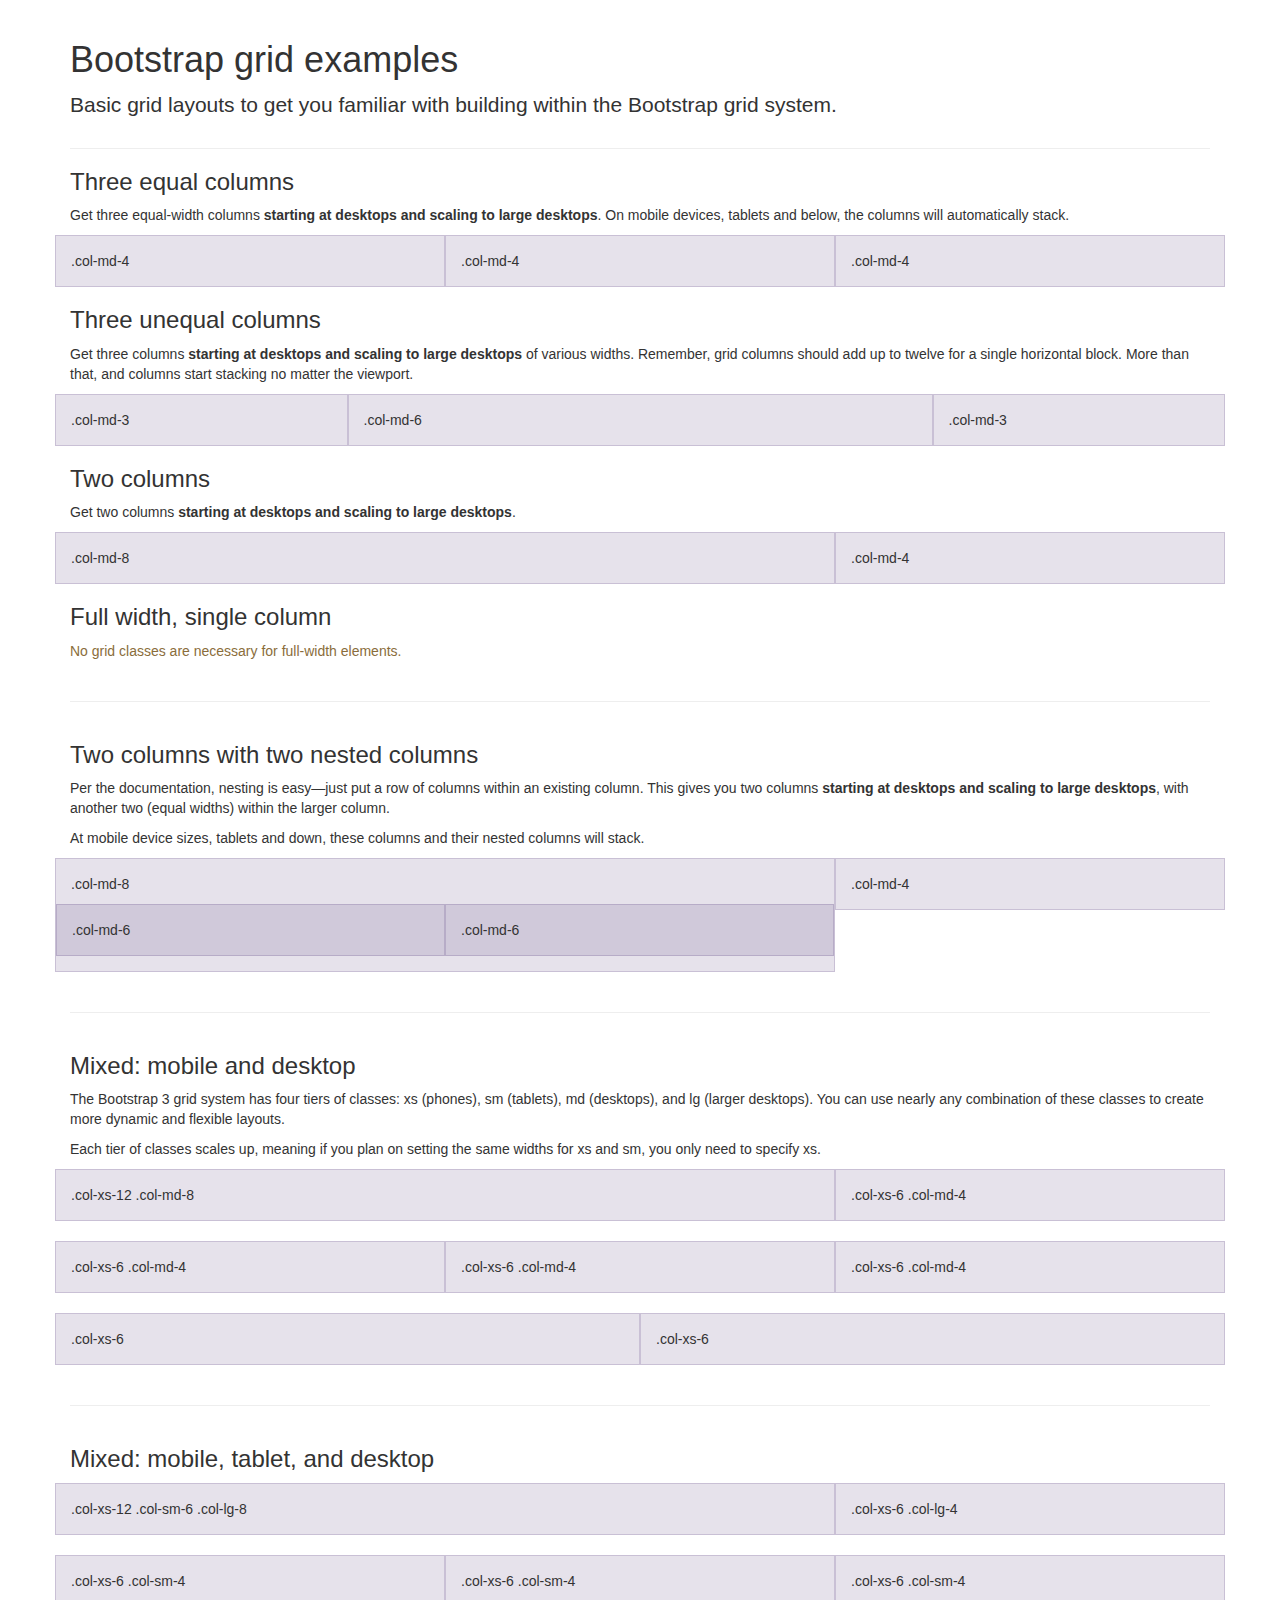
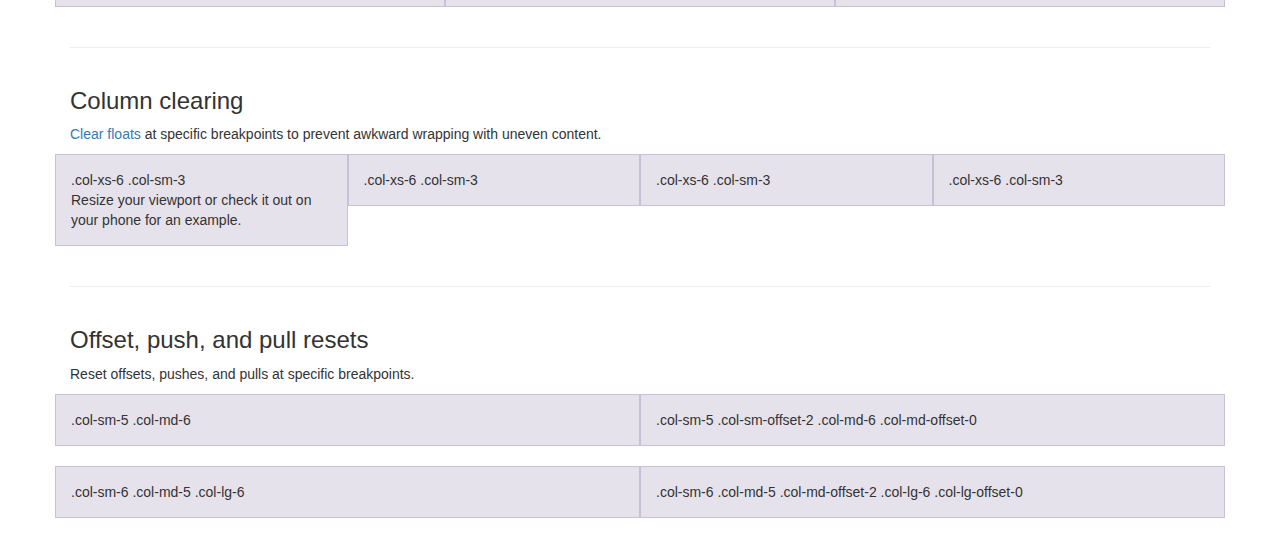
<file: bootstrap-3.3.6/docs/examples/grid/index.html>
<!DOCTYPE html>
<html lang="en">
  <head>
    <meta charset="utf-8">
    <meta http-equiv="X-UA-Compatible" content="IE=edge">
    <meta name="viewport" content="width=device-width, initial-scale=1">
    <!-- The above 3 meta tags *must* come first in the head; any other head content must come *after* these tags -->
    <meta name="description" content="">
    <meta name="author" content="">
    <link rel="icon" href="../../favicon.ico">

    <title>Grid Template for Bootstrap</title>

    <!-- Bootstrap core CSS -->
    <link href="../../dist/css/bootstrap.min.css" rel="stylesheet">

    <!-- IE10 viewport hack for Surface/desktop Windows 8 bug -->
    <link href="../../assets/css/ie10-viewport-bug-workaround.css" rel="stylesheet">

    <!-- Custom styles for this template -->
    <link href="grid.css" rel="stylesheet">

    <!-- Just for debugging purposes. Don't actually copy these 2 lines! -->
    <!--[if lt IE 9]><script src="../../assets/js/ie8-responsive-file-warning.js"></script><![endif]-->
    <script src="../../assets/js/ie-emulation-modes-warning.js"></script>

    <!-- HTML5 shim and Respond.js for IE8 support of HTML5 elements and media queries -->
    <!--[if lt IE 9]>
      <script src="https://oss.maxcdn.com/html5shiv/3.7.2/html5shiv.min.js"></script>
      <script src="https://oss.maxcdn.com/respond/1.4.2/respond.min.js"></script>
    <![endif]-->
  </head>

  <body>
    <div class="container">

      <div class="page-header">
        <h1>Bootstrap grid examples</h1>
        <p class="lead">Basic grid layouts to get you familiar with building within the Bootstrap grid system.</p>
      </div>

      <h3>Three equal columns</h3>
      <p>Get three equal-width columns <strong>starting at desktops and scaling to large desktops</strong>. On mobile devices, tablets and below, the columns will automatically stack.</p>
      <div class="row">
        <div class="col-md-4">.col-md-4</div>
        <div class="col-md-4">.col-md-4</div>
        <div class="col-md-4">.col-md-4</div>
      </div>

      <h3>Three unequal columns</h3>
      <p>Get three columns <strong>starting at desktops and scaling to large desktops</strong> of various widths. Remember, grid columns should add up to twelve for a single horizontal block. More than that, and columns start stacking no matter the viewport.</p>
      <div class="row">
        <div class="col-md-3">.col-md-3</div>
        <div class="col-md-6">.col-md-6</div>
        <div class="col-md-3">.col-md-3</div>
      </div>

      <h3>Two columns</h3>
      <p>Get two columns <strong>starting at desktops and scaling to large desktops</strong>.</p>
      <div class="row">
        <div class="col-md-8">.col-md-8</div>
        <div class="col-md-4">.col-md-4</div>
      </div>

      <h3>Full width, single column</h3>
      <p class="text-warning">No grid classes are necessary for full-width elements.</p>

      <hr>

      <h3>Two columns with two nested columns</h3>
      <p>Per the documentation, nesting is easy—just put a row of columns within an existing column. This gives you two columns <strong>starting at desktops and scaling to large desktops</strong>, with another two (equal widths) within the larger column.</p>
      <p>At mobile device sizes, tablets and down, these columns and their nested columns will stack.</p>
      <div class="row">
        <div class="col-md-8">
          .col-md-8
          <div class="row">
            <div class="col-md-6">.col-md-6</div>
            <div class="col-md-6">.col-md-6</div>
          </div>
        </div>
        <div class="col-md-4">.col-md-4</div>
      </div>

      <hr>

      <h3>Mixed: mobile and desktop</h3>
      <p>The Bootstrap 3 grid system has four tiers of classes: xs (phones), sm (tablets), md (desktops), and lg (larger desktops). You can use nearly any combination of these classes to create more dynamic and flexible layouts.</p>
      <p>Each tier of classes scales up, meaning if you plan on setting the same widths for xs and sm, you only need to specify xs.</p>
      <div class="row">
        <div class="col-xs-12 col-md-8">.col-xs-12 .col-md-8</div>
        <div class="col-xs-6 col-md-4">.col-xs-6 .col-md-4</div>
      </div>
      <div class="row">
        <div class="col-xs-6 col-md-4">.col-xs-6 .col-md-4</div>
        <div class="col-xs-6 col-md-4">.col-xs-6 .col-md-4</div>
        <div class="col-xs-6 col-md-4">.col-xs-6 .col-md-4</div>
      </div>
      <div class="row">
        <div class="col-xs-6">.col-xs-6</div>
        <div class="col-xs-6">.col-xs-6</div>
      </div>

      <hr>

      <h3>Mixed: mobile, tablet, and desktop</h3>
      <p></p>
      <div class="row">
        <div class="col-xs-12 col-sm-6 col-lg-8">.col-xs-12 .col-sm-6 .col-lg-8</div>
        <div class="col-xs-6 col-lg-4">.col-xs-6 .col-lg-4</div>
      </div>
      <div class="row">
        <div class="col-xs-6 col-sm-4">.col-xs-6 .col-sm-4</div>
        <div class="col-xs-6 col-sm-4">.col-xs-6 .col-sm-4</div>
        <div class="col-xs-6 col-sm-4">.col-xs-6 .col-sm-4</div>
      </div>

      <hr>

      <h3>Column clearing</h3>
      <p><a href="http://getbootstrap.com/css/#grid-responsive-resets">Clear floats</a> at specific breakpoints to prevent awkward wrapping with uneven content.</p>
      <div class="row">
        <div class="col-xs-6 col-sm-3">
          .col-xs-6 .col-sm-3
          <br>
          Resize your viewport or check it out on your phone for an example.
        </div>
        <div class="col-xs-6 col-sm-3">.col-xs-6 .col-sm-3</div>

        <!-- Add the extra clearfix for only the required viewport -->
        <div class="clearfix visible-xs"></div>

        <div class="col-xs-6 col-sm-3">.col-xs-6 .col-sm-3</div>
        <div class="col-xs-6 col-sm-3">.col-xs-6 .col-sm-3</div>
      </div>

      <hr>

      <h3>Offset, push, and pull resets</h3>
      <p>Reset offsets, pushes, and pulls at specific breakpoints.</p>
      <div class="row">
        <div class="col-sm-5 col-md-6">.col-sm-5 .col-md-6</div>
        <div class="col-sm-5 col-sm-offset-2 col-md-6 col-md-offset-0">.col-sm-5 .col-sm-offset-2 .col-md-6 .col-md-offset-0</div>
      </div>
      <div class="row">
        <div class="col-sm-6 col-md-5 col-lg-6">.col-sm-6 .col-md-5 .col-lg-6</div>
        <div class="col-sm-6 col-md-5 col-md-offset-2 col-lg-6 col-lg-offset-0">.col-sm-6 .col-md-5 .col-md-offset-2 .col-lg-6 .col-lg-offset-0</div>
      </div>


    </div> <!-- /container -->


    <!-- IE10 viewport hack for Surface/desktop Windows 8 bug -->
    <script src="../../assets/js/ie10-viewport-bug-workaround.js"></script>
  </body>
</html>
</file>
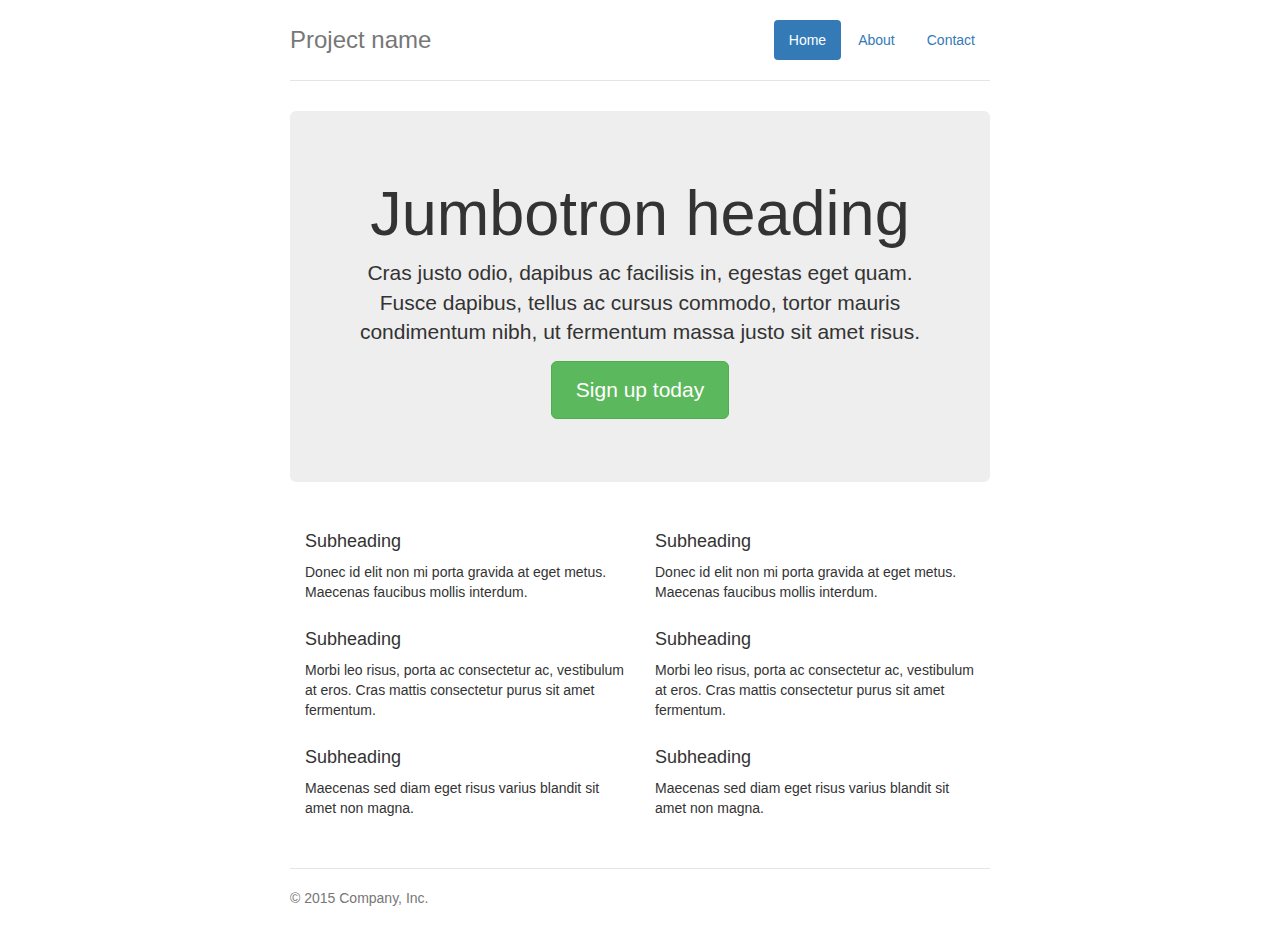
<file: bootstrap-3.3.6/docs/examples/jumbotron-narrow/index.html>
<!DOCTYPE html>
<html lang="en">
  <head>
    <meta charset="utf-8">
    <meta http-equiv="X-UA-Compatible" content="IE=edge">
    <meta name="viewport" content="width=device-width, initial-scale=1">
    <!-- The above 3 meta tags *must* come first in the head; any other head content must come *after* these tags -->
    <meta name="description" content="">
    <meta name="author" content="">
    <link rel="icon" href="../../favicon.ico">

    <title>Narrow Jumbotron Template for Bootstrap</title>

    <!-- Bootstrap core CSS -->
    <link href="../../dist/css/bootstrap.min.css" rel="stylesheet">

    <!-- IE10 viewport hack for Surface/desktop Windows 8 bug -->
    <link href="../../assets/css/ie10-viewport-bug-workaround.css" rel="stylesheet">

    <!-- Custom styles for this template -->
    <link href="jumbotron-narrow.css" rel="stylesheet">

    <!-- Just for debugging purposes. Don't actually copy these 2 lines! -->
    <!--[if lt IE 9]><script src="../../assets/js/ie8-responsive-file-warning.js"></script><![endif]-->
    <script src="../../assets/js/ie-emulation-modes-warning.js"></script>

    <!-- HTML5 shim and Respond.js for IE8 support of HTML5 elements and media queries -->
    <!--[if lt IE 9]>
      <script src="https://oss.maxcdn.com/html5shiv/3.7.2/html5shiv.min.js"></script>
      <script src="https://oss.maxcdn.com/respond/1.4.2/respond.min.js"></script>
    <![endif]-->
  </head>

  <body>

    <div class="container">
      <div class="header clearfix">
        <nav>
          <ul class="nav nav-pills pull-right">
            <li role="presentation" class="active"><a href="#">Home</a></li>
            <li role="presentation"><a href="#">About</a></li>
            <li role="presentation"><a href="#">Contact</a></li>
          </ul>
        </nav>
        <h3 class="text-muted">Project name</h3>
      </div>

      <div class="jumbotron">
        <h1>Jumbotron heading</h1>
        <p class="lead">Cras justo odio, dapibus ac facilisis in, egestas eget quam. Fusce dapibus, tellus ac cursus commodo, tortor mauris condimentum nibh, ut fermentum massa justo sit amet risus.</p>
        <p><a class="btn btn-lg btn-success" href="#" role="button">Sign up today</a></p>
      </div>

      <div class="row marketing">
        <div class="col-lg-6">
          <h4>Subheading</h4>
          <p>Donec id elit non mi porta gravida at eget metus. Maecenas faucibus mollis interdum.</p>

          <h4>Subheading</h4>
          <p>Morbi leo risus, porta ac consectetur ac, vestibulum at eros. Cras mattis consectetur purus sit amet fermentum.</p>

          <h4>Subheading</h4>
          <p>Maecenas sed diam eget risus varius blandit sit amet non magna.</p>
        </div>

        <div class="col-lg-6">
          <h4>Subheading</h4>
          <p>Donec id elit non mi porta gravida at eget metus. Maecenas faucibus mollis interdum.</p>

          <h4>Subheading</h4>
          <p>Morbi leo risus, porta ac consectetur ac, vestibulum at eros. Cras mattis consectetur purus sit amet fermentum.</p>

          <h4>Subheading</h4>
          <p>Maecenas sed diam eget risus varius blandit sit amet non magna.</p>
        </div>
      </div>

      <footer class="footer">
        <p>&copy; 2015 Company, Inc.</p>
      </footer>

    </div> <!-- /container -->


    <!-- IE10 viewport hack for Surface/desktop Windows 8 bug -->
    <script src="../../assets/js/ie10-viewport-bug-workaround.js"></script>
  </body>
</html>
</file>
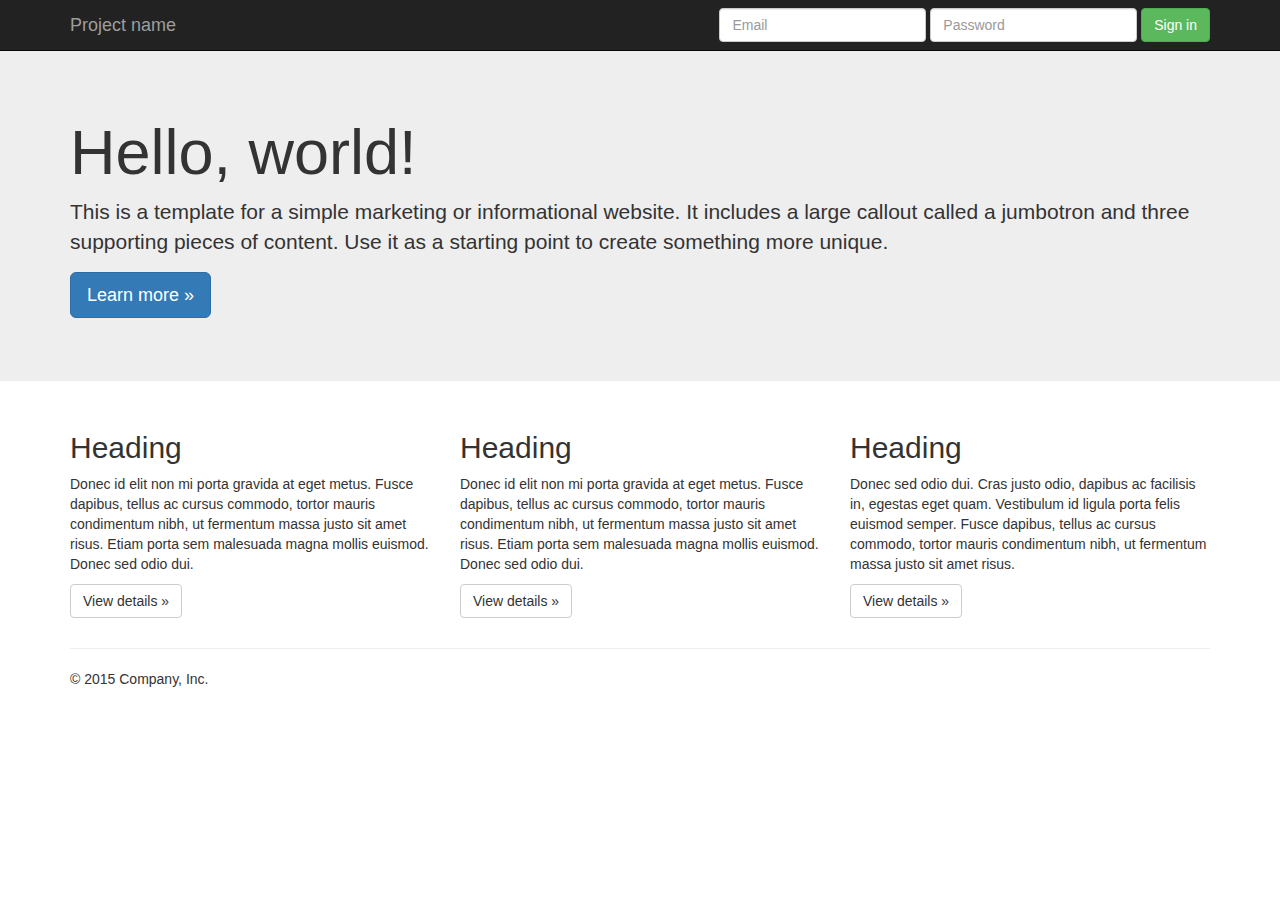
<file: bootstrap-3.3.6/docs/examples/jumbotron/index.html>
<!DOCTYPE html>
<html lang="en">
  <head>
    <meta charset="utf-8">
    <meta http-equiv="X-UA-Compatible" content="IE=edge">
    <meta name="viewport" content="width=device-width, initial-scale=1">
    <!-- The above 3 meta tags *must* come first in the head; any other head content must come *after* these tags -->
    <meta name="description" content="">
    <meta name="author" content="">
    <link rel="icon" href="../../favicon.ico">

    <title>Jumbotron Template for Bootstrap</title>

    <!-- Bootstrap core CSS -->
    <link href="../../dist/css/bootstrap.min.css" rel="stylesheet">

    <!-- IE10 viewport hack for Surface/desktop Windows 8 bug -->
    <link href="../../assets/css/ie10-viewport-bug-workaround.css" rel="stylesheet">

    <!-- Custom styles for this template -->
    <link href="jumbotron.css" rel="stylesheet">

    <!-- Just for debugging purposes. Don't actually copy these 2 lines! -->
    <!--[if lt IE 9]><script src="../../assets/js/ie8-responsive-file-warning.js"></script><![endif]-->
    <script src="../../assets/js/ie-emulation-modes-warning.js"></script>

    <!-- HTML5 shim and Respond.js for IE8 support of HTML5 elements and media queries -->
    <!--[if lt IE 9]>
      <script src="https://oss.maxcdn.com/html5shiv/3.7.2/html5shiv.min.js"></script>
      <script src="https://oss.maxcdn.com/respond/1.4.2/respond.min.js"></script>
    <![endif]-->
  </head>

  <body>

    <nav class="navbar navbar-inverse navbar-fixed-top">
      <div class="container">
        <div class="navbar-header">
          <button type="button" class="navbar-toggle collapsed" data-toggle="collapse" data-target="#navbar" aria-expanded="false" aria-controls="navbar">
            <span class="sr-only">Toggle navigation</span>
            <span class="icon-bar"></span>
            <span class="icon-bar"></span>
            <span class="icon-bar"></span>
          </button>
          <a class="navbar-brand" href="#">Project name</a>
        </div>
        <div id="navbar" class="navbar-collapse collapse">
          <form class="navbar-form navbar-right">
            <div class="form-group">
              <input type="text" placeholder="Email" class="form-control">
            </div>
            <div class="form-group">
              <input type="password" placeholder="Password" class="form-control">
            </div>
            <button type="submit" class="btn btn-success">Sign in</button>
          </form>
        </div><!--/.navbar-collapse -->
      </div>
    </nav>

    <!-- Main jumbotron for a primary marketing message or call to action -->
    <div class="jumbotron">
      <div class="container">
        <h1>Hello, world!</h1>
        <p>This is a template for a simple marketing or informational website. It includes a large callout called a jumbotron and three supporting pieces of content. Use it as a starting point to create something more unique.</p>
        <p><a class="btn btn-primary btn-lg" href="#" role="button">Learn more &raquo;</a></p>
      </div>
    </div>

    <div class="container">
      <!-- Example row of columns -->
      <div class="row">
        <div class="col-md-4">
          <h2>Heading</h2>
          <p>Donec id elit non mi porta gravida at eget metus. Fusce dapibus, tellus ac cursus commodo, tortor mauris condimentum nibh, ut fermentum massa justo sit amet risus. Etiam porta sem malesuada magna mollis euismod. Donec sed odio dui. </p>
          <p><a class="btn btn-default" href="#" role="button">View details &raquo;</a></p>
        </div>
        <div class="col-md-4">
          <h2>Heading</h2>
          <p>Donec id elit non mi porta gravida at eget metus. Fusce dapibus, tellus ac cursus commodo, tortor mauris condimentum nibh, ut fermentum massa justo sit amet risus. Etiam porta sem malesuada magna mollis euismod. Donec sed odio dui. </p>
          <p><a class="btn btn-default" href="#" role="button">View details &raquo;</a></p>
       </div>
        <div class="col-md-4">
          <h2>Heading</h2>
          <p>Donec sed odio dui. Cras justo odio, dapibus ac facilisis in, egestas eget quam. Vestibulum id ligula porta felis euismod semper. Fusce dapibus, tellus ac cursus commodo, tortor mauris condimentum nibh, ut fermentum massa justo sit amet risus.</p>
          <p><a class="btn btn-default" href="#" role="button">View details &raquo;</a></p>
        </div>
      </div>

      <hr>

      <footer>
        <p>&copy; 2015 Company, Inc.</p>
      </footer>
    </div> <!-- /container -->


    <!-- Bootstrap core JavaScript
    ================================================== -->
    <!-- Placed at the end of the document so the pages load faster -->
    <script src="https://ajax.googleapis.com/ajax/libs/jquery/1.11.3/jquery.min.js"></script>
    <script>window.jQuery || document.write('<script src="../../assets/js/vendor/jquery.min.js"><\/script>')</script>
    <script src="../../dist/js/bootstrap.min.js"></script>
    <!-- IE10 viewport hack for Surface/desktop Windows 8 bug -->
    <script src="../../assets/js/ie10-viewport-bug-workaround.js"></script>
  </body>
</html>
</file>
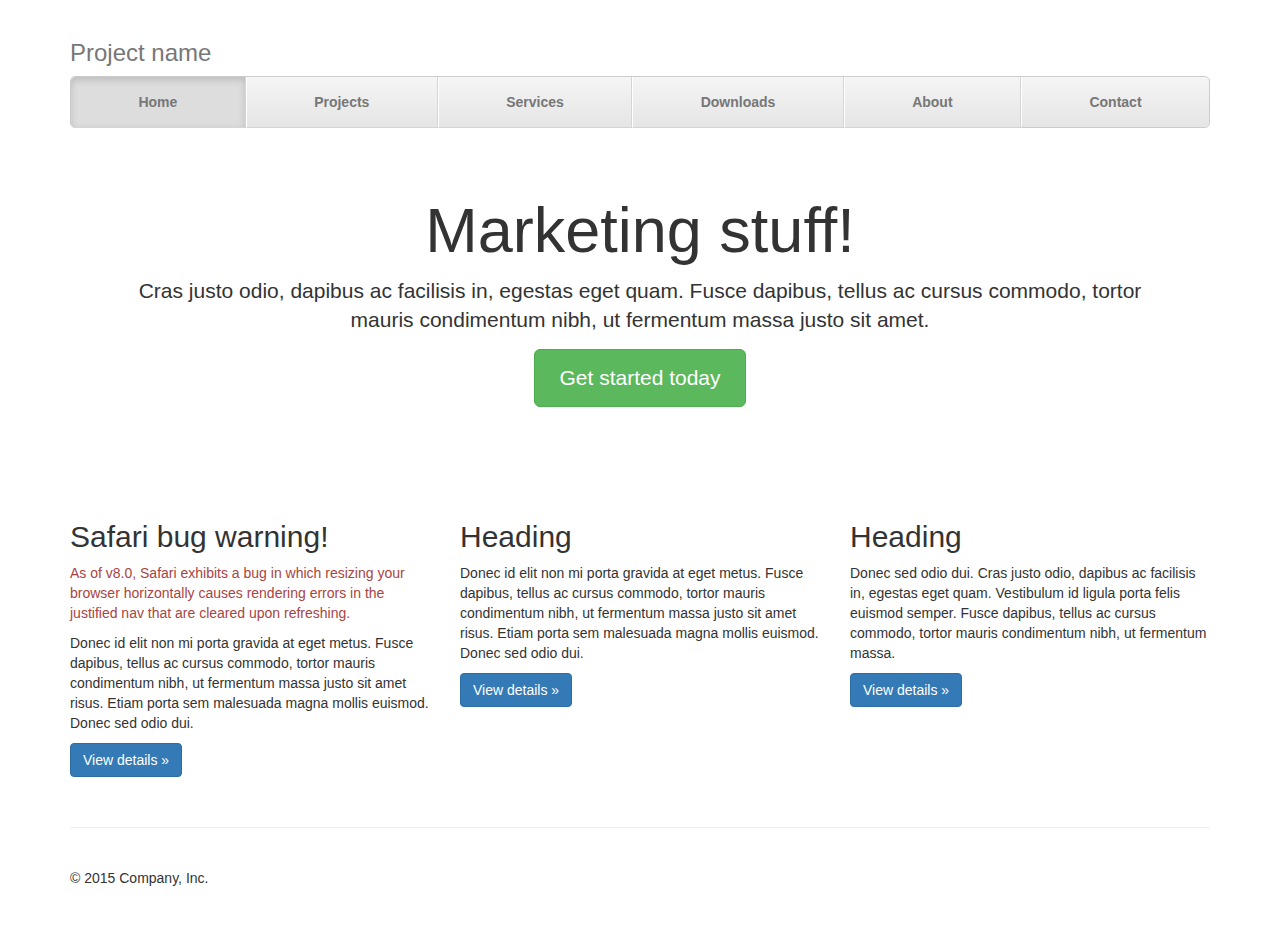
<file: bootstrap-3.3.6/docs/examples/justified-nav/index.html>
<!DOCTYPE html>
<html lang="en">
  <head>
    <meta charset="utf-8">
    <meta http-equiv="X-UA-Compatible" content="IE=edge">
    <meta name="viewport" content="width=device-width, initial-scale=1">
    <!-- The above 3 meta tags *must* come first in the head; any other head content must come *after* these tags -->
    <meta name="description" content="">
    <meta name="author" content="">
    <link rel="icon" href="../../favicon.ico">

    <title>Justified Nav Template for Bootstrap</title>

    <!-- Bootstrap core CSS -->
    <link href="../../dist/css/bootstrap.min.css" rel="stylesheet">

    <!-- IE10 viewport hack for Surface/desktop Windows 8 bug -->
    <link href="../../assets/css/ie10-viewport-bug-workaround.css" rel="stylesheet">

    <!-- Custom styles for this template -->
    <link href="justified-nav.css" rel="stylesheet">

    <!-- Just for debugging purposes. Don't actually copy these 2 lines! -->
    <!--[if lt IE 9]><script src="../../assets/js/ie8-responsive-file-warning.js"></script><![endif]-->
    <script src="../../assets/js/ie-emulation-modes-warning.js"></script>

    <!-- HTML5 shim and Respond.js for IE8 support of HTML5 elements and media queries -->
    <!--[if lt IE 9]>
      <script src="https://oss.maxcdn.com/html5shiv/3.7.2/html5shiv.min.js"></script>
      <script src="https://oss.maxcdn.com/respond/1.4.2/respond.min.js"></script>
    <![endif]-->
  </head>

  <body>

    <div class="container">

      <!-- The justified navigation menu is meant for single line per list item.
           Multiple lines will require custom code not provided by Bootstrap. -->
      <div class="masthead">
        <h3 class="text-muted">Project name</h3>
        <nav>
          <ul class="nav nav-justified">
            <li class="active"><a href="#">Home</a></li>
            <li><a href="#">Projects</a></li>
            <li><a href="#">Services</a></li>
            <li><a href="#">Downloads</a></li>
            <li><a href="#">About</a></li>
            <li><a href="#">Contact</a></li>
          </ul>
        </nav>
      </div>

      <!-- Jumbotron -->
      <div class="jumbotron">
        <h1>Marketing stuff!</h1>
        <p class="lead">Cras justo odio, dapibus ac facilisis in, egestas eget quam. Fusce dapibus, tellus ac cursus commodo, tortor mauris condimentum nibh, ut fermentum massa justo sit amet.</p>
        <p><a class="btn btn-lg btn-success" href="#" role="button">Get started today</a></p>
      </div>

      <!-- Example row of columns -->
      <div class="row">
        <div class="col-lg-4">
          <h2>Safari bug warning!</h2>
          <p class="text-danger">As of v8.0, Safari exhibits a bug in which resizing your browser horizontally causes rendering errors in the justified nav that are cleared upon refreshing.</p>
          <p>Donec id elit non mi porta gravida at eget metus. Fusce dapibus, tellus ac cursus commodo, tortor mauris condimentum nibh, ut fermentum massa justo sit amet risus. Etiam porta sem malesuada magna mollis euismod. Donec sed odio dui. </p>
          <p><a class="btn btn-primary" href="#" role="button">View details &raquo;</a></p>
        </div>
        <div class="col-lg-4">
          <h2>Heading</h2>
          <p>Donec id elit non mi porta gravida at eget metus. Fusce dapibus, tellus ac cursus commodo, tortor mauris condimentum nibh, ut fermentum massa justo sit amet risus. Etiam porta sem malesuada magna mollis euismod. Donec sed odio dui. </p>
          <p><a class="btn btn-primary" href="#" role="button">View details &raquo;</a></p>
       </div>
        <div class="col-lg-4">
          <h2>Heading</h2>
          <p>Donec sed odio dui. Cras justo odio, dapibus ac facilisis in, egestas eget quam. Vestibulum id ligula porta felis euismod semper. Fusce dapibus, tellus ac cursus commodo, tortor mauris condimentum nibh, ut fermentum massa.</p>
          <p><a class="btn btn-primary" href="#" role="button">View details &raquo;</a></p>
        </div>
      </div>

      <!-- Site footer -->
      <footer class="footer">
        <p>&copy; 2015 Company, Inc.</p>
      </footer>

    </div> <!-- /container -->


    <!-- IE10 viewport hack for Surface/desktop Windows 8 bug -->
    <script src="../../assets/js/ie10-viewport-bug-workaround.js"></script>
  </body>
</html>
</file>
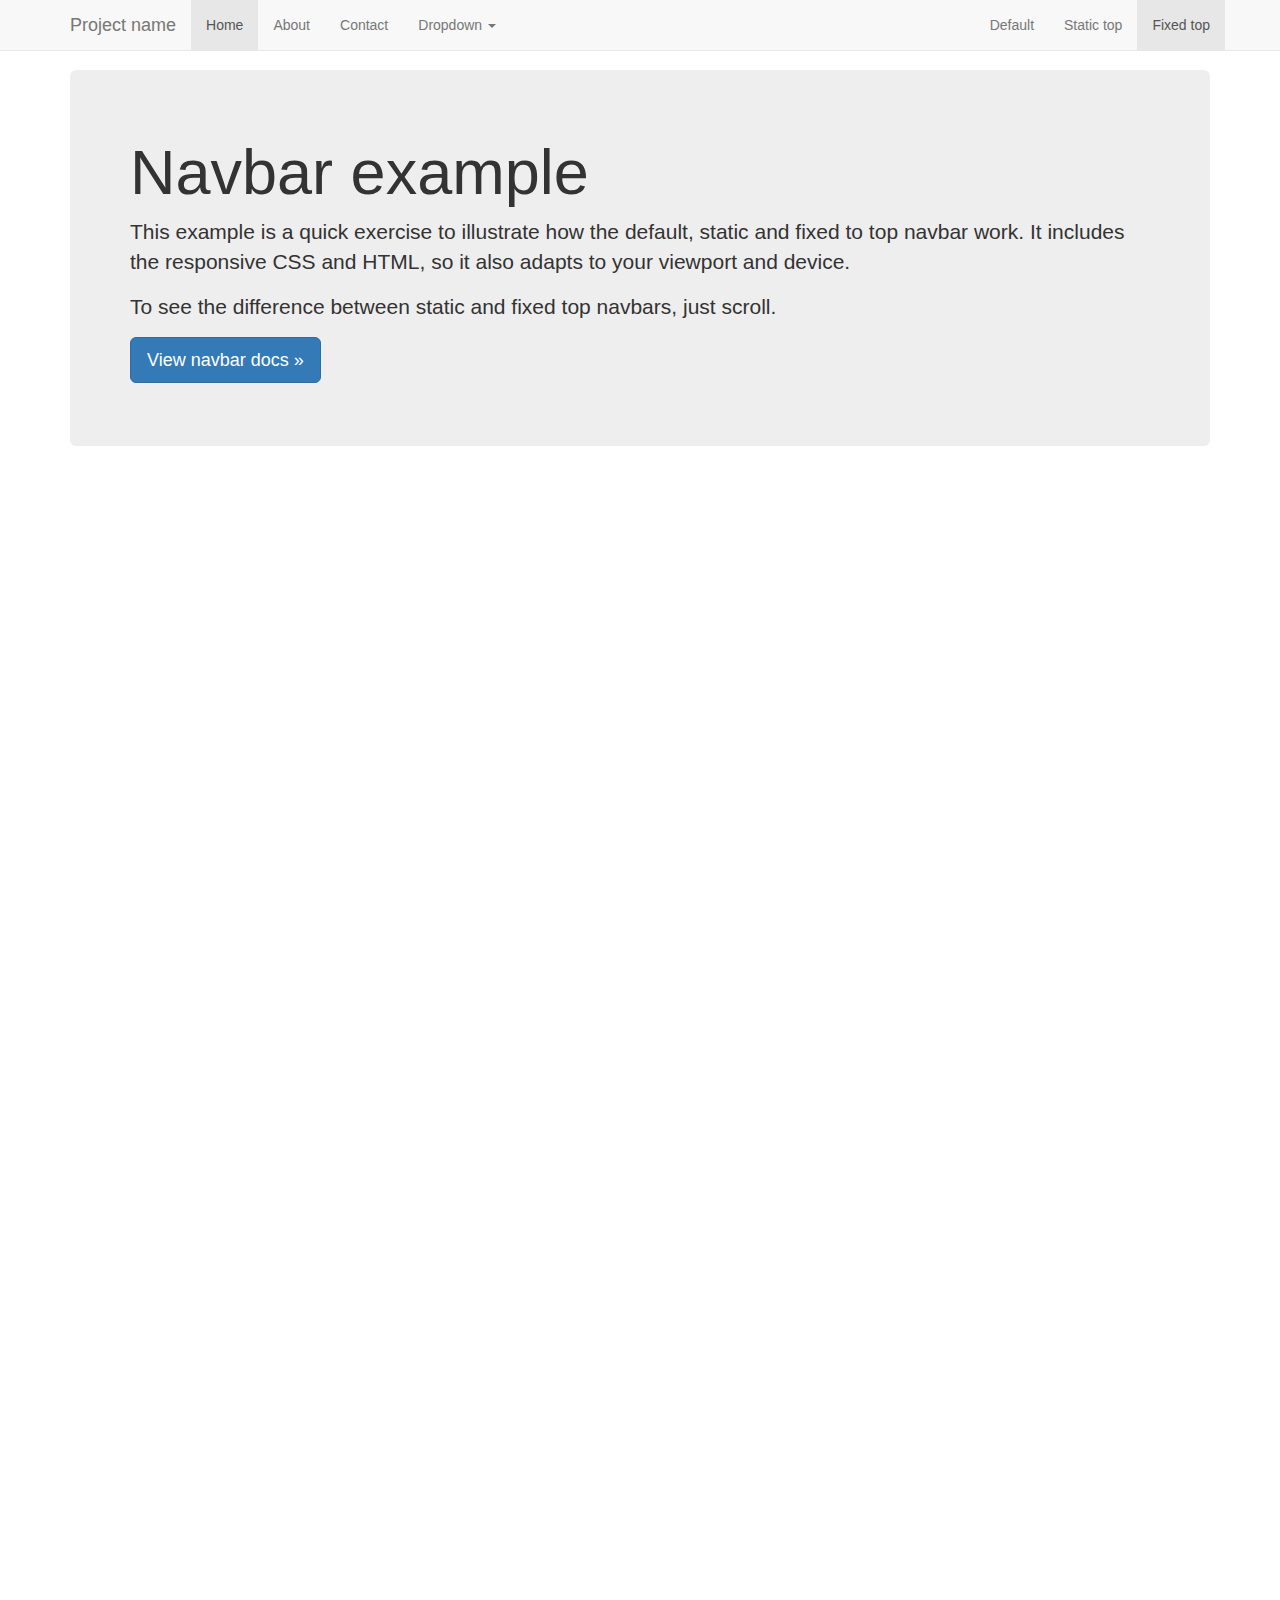
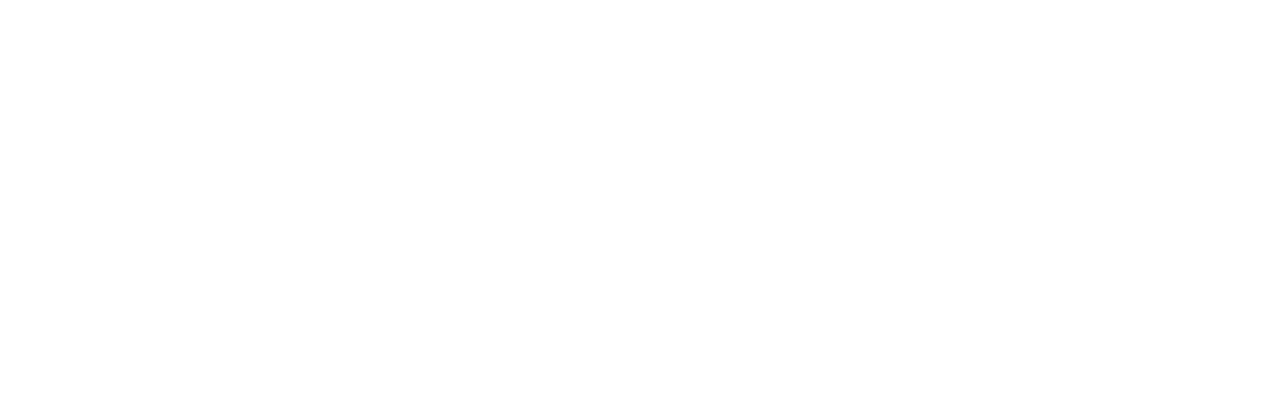
<file: bootstrap-3.3.6/docs/examples/navbar-fixed-top/index.html>
<!DOCTYPE html>
<html lang="en">
  <head>
    <meta charset="utf-8">
    <meta http-equiv="X-UA-Compatible" content="IE=edge">
    <meta name="viewport" content="width=device-width, initial-scale=1">
    <!-- The above 3 meta tags *must* come first in the head; any other head content must come *after* these tags -->
    <meta name="description" content="">
    <meta name="author" content="">
    <link rel="icon" href="../../favicon.ico">

    <title>Fixed Top Navbar Example for Bootstrap</title>

    <!-- Bootstrap core CSS -->
    <link href="../../dist/css/bootstrap.min.css" rel="stylesheet">

    <!-- IE10 viewport hack for Surface/desktop Windows 8 bug -->
    <link href="../../assets/css/ie10-viewport-bug-workaround.css" rel="stylesheet">

    <!-- Custom styles for this template -->
    <link href="navbar-fixed-top.css" rel="stylesheet">

    <!-- Just for debugging purposes. Don't actually copy these 2 lines! -->
    <!--[if lt IE 9]><script src="../../assets/js/ie8-responsive-file-warning.js"></script><![endif]-->
    <script src="../../assets/js/ie-emulation-modes-warning.js"></script>

    <!-- HTML5 shim and Respond.js for IE8 support of HTML5 elements and media queries -->
    <!--[if lt IE 9]>
      <script src="https://oss.maxcdn.com/html5shiv/3.7.2/html5shiv.min.js"></script>
      <script src="https://oss.maxcdn.com/respond/1.4.2/respond.min.js"></script>
    <![endif]-->
  </head>

  <body>

    <!-- Fixed navbar -->
    <nav class="navbar navbar-default navbar-fixed-top">
      <div class="container">
        <div class="navbar-header">
          <button type="button" class="navbar-toggle collapsed" data-toggle="collapse" data-target="#navbar" aria-expanded="false" aria-controls="navbar">
            <span class="sr-only">Toggle navigation</span>
            <span class="icon-bar"></span>
            <span class="icon-bar"></span>
            <span class="icon-bar"></span>
          </button>
          <a class="navbar-brand" href="#">Project name</a>
        </div>
        <div id="navbar" class="navbar-collapse collapse">
          <ul class="nav navbar-nav">
            <li class="active"><a href="#">Home</a></li>
            <li><a href="#about">About</a></li>
            <li><a href="#contact">Contact</a></li>
            <li class="dropdown">
              <a href="#" class="dropdown-toggle" data-toggle="dropdown" role="button" aria-haspopup="true" aria-expanded="false">Dropdown <span class="caret"></span></a>
              <ul class="dropdown-menu">
                <li><a href="#">Action</a></li>
                <li><a href="#">Another action</a></li>
                <li><a href="#">Something else here</a></li>
                <li role="separator" class="divider"></li>
                <li class="dropdown-header">Nav header</li>
                <li><a href="#">Separated link</a></li>
                <li><a href="#">One more separated link</a></li>
              </ul>
            </li>
          </ul>
          <ul class="nav navbar-nav navbar-right">
            <li><a href="../navbar/">Default</a></li>
            <li><a href="../navbar-static-top/">Static top</a></li>
            <li class="active"><a href="./">Fixed top <span class="sr-only">(current)</span></a></li>
          </ul>
        </div><!--/.nav-collapse -->
      </div>
    </nav>

    <div class="container">

      <!-- Main component for a primary marketing message or call to action -->
      <div class="jumbotron">
        <h1>Navbar example</h1>
        <p>This example is a quick exercise to illustrate how the default, static and fixed to top navbar work. It includes the responsive CSS and HTML, so it also adapts to your viewport and device.</p>
        <p>To see the difference between static and fixed top navbars, just scroll.</p>
        <p>
          <a class="btn btn-lg btn-primary" href="../../components/#navbar" role="button">View navbar docs &raquo;</a>
        </p>
      </div>

    </div> <!-- /container -->


    <!-- Bootstrap core JavaScript
    ================================================== -->
    <!-- Placed at the end of the document so the pages load faster -->
    <script src="https://ajax.googleapis.com/ajax/libs/jquery/1.11.3/jquery.min.js"></script>
    <script>window.jQuery || document.write('<script src="../../assets/js/vendor/jquery.min.js"><\/script>')</script>
    <script src="../../dist/js/bootstrap.min.js"></script>
    <!-- IE10 viewport hack for Surface/desktop Windows 8 bug -->
    <script src="../../assets/js/ie10-viewport-bug-workaround.js"></script>
  </body>
</html>
</file>
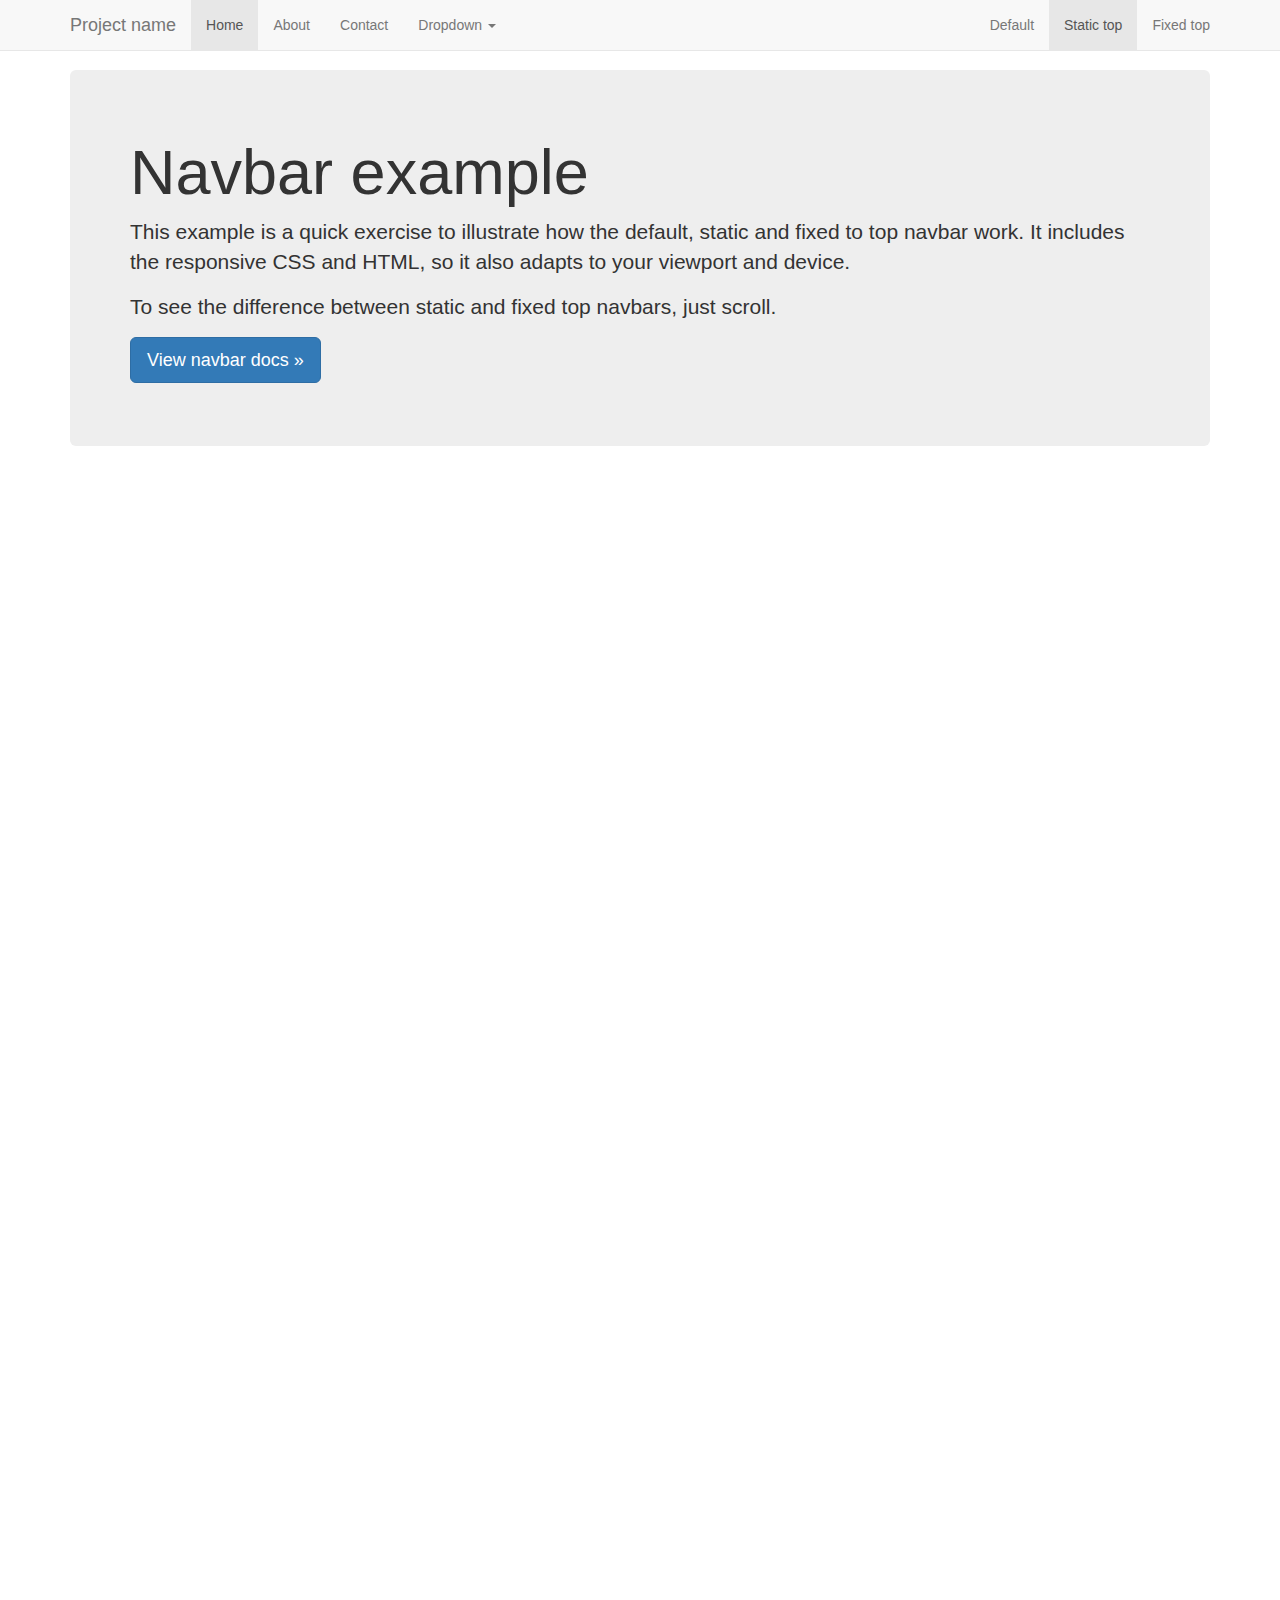
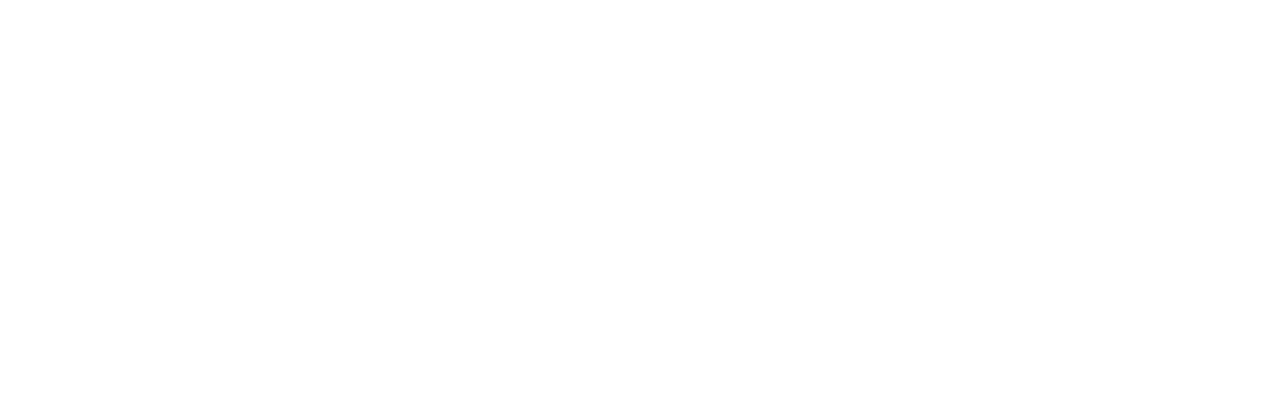
<file: bootstrap-3.3.6/docs/examples/navbar-static-top/index.html>
<!DOCTYPE html>
<html lang="en">
  <head>
    <meta charset="utf-8">
    <meta http-equiv="X-UA-Compatible" content="IE=edge">
    <meta name="viewport" content="width=device-width, initial-scale=1">
    <!-- The above 3 meta tags *must* come first in the head; any other head content must come *after* these tags -->
    <meta name="description" content="">
    <meta name="author" content="">
    <link rel="icon" href="../../favicon.ico">

    <title>Static Top Navbar Example for Bootstrap</title>

    <!-- Bootstrap core CSS -->
    <link href="../../dist/css/bootstrap.min.css" rel="stylesheet">

    <!-- IE10 viewport hack for Surface/desktop Windows 8 bug -->
    <link href="../../assets/css/ie10-viewport-bug-workaround.css" rel="stylesheet">

    <!-- Custom styles for this template -->
    <link href="navbar-static-top.css" rel="stylesheet">

    <!-- Just for debugging purposes. Don't actually copy these 2 lines! -->
    <!--[if lt IE 9]><script src="../../assets/js/ie8-responsive-file-warning.js"></script><![endif]-->
    <script src="../../assets/js/ie-emulation-modes-warning.js"></script>

    <!-- HTML5 shim and Respond.js for IE8 support of HTML5 elements and media queries -->
    <!--[if lt IE 9]>
      <script src="https://oss.maxcdn.com/html5shiv/3.7.2/html5shiv.min.js"></script>
      <script src="https://oss.maxcdn.com/respond/1.4.2/respond.min.js"></script>
    <![endif]-->
  </head>

  <body>

    <!-- Static navbar -->
    <nav class="navbar navbar-default navbar-static-top">
      <div class="container">
        <div class="navbar-header">
          <button type="button" class="navbar-toggle collapsed" data-toggle="collapse" data-target="#navbar" aria-expanded="false" aria-controls="navbar">
            <span class="sr-only">Toggle navigation</span>
            <span class="icon-bar"></span>
            <span class="icon-bar"></span>
            <span class="icon-bar"></span>
          </button>
          <a class="navbar-brand" href="#">Project name</a>
        </div>
        <div id="navbar" class="navbar-collapse collapse">
          <ul class="nav navbar-nav">
            <li class="active"><a href="#">Home</a></li>
            <li><a href="#about">About</a></li>
            <li><a href="#contact">Contact</a></li>
            <li class="dropdown">
              <a href="#" class="dropdown-toggle" data-toggle="dropdown" role="button" aria-haspopup="true" aria-expanded="false">Dropdown <span class="caret"></span></a>
              <ul class="dropdown-menu">
                <li><a href="#">Action</a></li>
                <li><a href="#">Another action</a></li>
                <li><a href="#">Something else here</a></li>
                <li role="separator" class="divider"></li>
                <li class="dropdown-header">Nav header</li>
                <li><a href="#">Separated link</a></li>
                <li><a href="#">One more separated link</a></li>
              </ul>
            </li>
          </ul>
          <ul class="nav navbar-nav navbar-right">
            <li><a href="../navbar/">Default</a></li>
            <li class="active"><a href="./">Static top <span class="sr-only">(current)</span></a></li>
            <li><a href="../navbar-fixed-top/">Fixed top</a></li>
          </ul>
        </div><!--/.nav-collapse -->
      </div>
    </nav>


    <div class="container">

      <!-- Main component for a primary marketing message or call to action -->
      <div class="jumbotron">
        <h1>Navbar example</h1>
        <p>This example is a quick exercise to illustrate how the default, static and fixed to top navbar work. It includes the responsive CSS and HTML, so it also adapts to your viewport and device.</p>
        <p>To see the difference between static and fixed top navbars, just scroll.</p>
        <p>
          <a class="btn btn-lg btn-primary" href="../../components/#navbar" role="button">View navbar docs &raquo;</a>
        </p>
      </div>

    </div> <!-- /container -->


    <!-- Bootstrap core JavaScript
    ================================================== -->
    <!-- Placed at the end of the document so the pages load faster -->
    <script src="https://ajax.googleapis.com/ajax/libs/jquery/1.11.3/jquery.min.js"></script>
    <script>window.jQuery || document.write('<script src="../../assets/js/vendor/jquery.min.js"><\/script>')</script>
    <script src="../../dist/js/bootstrap.min.js"></script>
    <!-- IE10 viewport hack for Surface/desktop Windows 8 bug -->
    <script src="../../assets/js/ie10-viewport-bug-workaround.js"></script>
  </body>
</html>
</file>
<file: CSS/style.css>
body {
    background-color: rgb(43, 43, 43);
    color : rgba(255, 255, 255, 1);
    font-family: 'Droid Serif', serif;
    text-align: center;
}

h1 {
    font-size: 4em;
}

form {
    margin-top: 35vh;
    margin-left: 5vw;
    margin-right:5vw;
}

button {
    background-color: transparent;
    width: 100%;
    padding: 10px;
    transition-duration: 0.48965s;
}

button:hover {
    background-color: white;
    color : grey;
 }

input {
    color : grey;
}
</file>
<file: static/CSS/style.css>
body {
    background-color: rgb(43, 43, 43);
    color : rgba(255, 255, 255, 1);
    font-family: 'Droid Serif', serif;
    text-align: center;
}

h1 {
    font-size: 4em;
}

form {
    margin-top: 35vh;
    margin-left: 5vw;
    margin-right:5vw;
}

button {
    background-color: transparent;
    width: 100%;
    padding: 10px;
    transition-duration: 0.48965s;
}

button:hover {
    background-color: white;
    color : grey;
 }

input {
    color : grey;
}
</file>
<file: bootstrap-3.3.6/docs/examples/blog/blog.css>
/*
 * Globals
 */

body {
  font-family: Georgia, "Times New Roman", Times, serif;
  color: #555;
}

h1, .h1,
h2, .h2,
h3, .h3,
h4, .h4,
h5, .h5,
h6, .h6 {
  margin-top: 0;
  font-family: "Helvetica Neue", Helvetica, Arial, sans-serif;
  font-weight: normal;
  color: #333;
}


/*
 * Override Bootstrap's default container.
 */

@media (min-width: 1200px) {
  .container {
    width: 970px;
  }
}


/*
 * Masthead for nav
 */

.blog-masthead {
  background-color: #428bca;
  -webkit-box-shadow: inset 0 -2px 5px rgba(0,0,0,.1);
          box-shadow: inset 0 -2px 5px rgba(0,0,0,.1);
}

/* Nav links */
.blog-nav-item {
  position: relative;
  display: inline-block;
  padding: 10px;
  font-weight: 500;
  color: #cdddeb;
}
.blog-nav-item:hover,
.blog-nav-item:focus {
  color: #fff;
  text-decoration: none;
}

/* Active state gets a caret at the bottom */
.blog-nav .active {
  color: #fff;
}
.blog-nav .active:after {
  position: absolute;
  bottom: 0;
  left: 50%;
  width: 0;
  height: 0;
  margin-left: -5px;
  vertical-align: middle;
  content: " ";
  border-right: 5px solid transparent;
  border-bottom: 5px solid;
  border-left: 5px solid transparent;
}


/*
 * Blog name and description
 */

.blog-header {
  padding-top: 20px;
  padding-bottom: 20px;
}
.blog-title {
  margin-top: 30px;
  margin-bottom: 0;
  font-size: 60px;
  font-weight: normal;
}
.blog-description {
  font-size: 20px;
  color: #999;
}


/*
 * Main column and sidebar layout
 */

.blog-main {
  font-size: 18px;
  line-height: 1.5;
}

/* Sidebar modules for boxing content */
.sidebar-module {
  padding: 15px;
  margin: 0 -15px 15px;
}
.sidebar-module-inset {
  padding: 15px;
  background-color: #f5f5f5;
  border-radius: 4px;
}
.sidebar-module-inset p:last-child,
.sidebar-module-inset ul:last-child,
.sidebar-module-inset ol:last-child {
  margin-bottom: 0;
}


/* Pagination */
.pager {
  margin-bottom: 60px;
  text-align: left;
}
.pager > li > a {
  width: 140px;
  padding: 10px 20px;
  text-align: center;
  border-radius: 30px;
}


/*
 * Blog posts
 */

.blog-post {
  margin-bottom: 60px;
}
.blog-post-title {
  margin-bottom: 5px;
  font-size: 40px;
}
.blog-post-meta {
  margin-bottom: 20px;
  color: #999;
}


/*
 * Footer
 */

.blog-footer {
  padding: 40px 0;
  color: #999;
  text-align: center;
  background-color: #f9f9f9;
  border-top: 1px solid #e5e5e5;
}
.blog-footer p:last-child {
  margin-bottom: 0;
}
</file>
<file: bootstrap-3.3.6/docs/examples/carousel/carousel.css>
/* GLOBAL STYLES
-------------------------------------------------- */
/* Padding below the footer and lighter body text */

body {
  padding-bottom: 40px;
  color: #5a5a5a;
}


/* CUSTOMIZE THE NAVBAR
-------------------------------------------------- */

/* Special class on .container surrounding .navbar, used for positioning it into place. */
.navbar-wrapper {
  position: absolute;
  top: 0;
  right: 0;
  left: 0;
  z-index: 20;
}

/* Flip around the padding for proper display in narrow viewports */
.navbar-wrapper > .container {
  padding-right: 0;
  padding-left: 0;
}
.navbar-wrapper .navbar {
  padding-right: 15px;
  padding-left: 15px;
}
.navbar-wrapper .navbar .container {
  width: auto;
}


/* CUSTOMIZE THE CAROUSEL
-------------------------------------------------- */

/* Carousel base class */
.carousel {
  height: 500px;
  margin-bottom: 60px;
}
/* Since positioning the image, we need to help out the caption */
.carousel-caption {
  z-index: 10;
}

/* Declare heights because of positioning of img element */
.carousel .item {
  height: 500px;
  background-color: #777;
}
.carousel-inner > .item > img {
  position: absolute;
  top: 0;
  left: 0;
  min-width: 100%;
  height: 500px;
}


/* MARKETING CONTENT
-------------------------------------------------- */

/* Center align the text within the three columns below the carousel */
.marketing .col-lg-4 {
  margin-bottom: 20px;
  text-align: center;
}
.marketing h2 {
  font-weight: normal;
}
.marketing .col-lg-4 p {
  margin-right: 10px;
  margin-left: 10px;
}


/* Featurettes
------------------------- */

.featurette-divider {
  margin: 80px 0; /* Space out the Bootstrap <hr> more */
}

/* Thin out the marketing headings */
.featurette-heading {
  font-weight: 300;
  line-height: 1;
  letter-spacing: -1px;
}


/* RESPONSIVE CSS
-------------------------------------------------- */

@media (min-width: 768px) {
  /* Navbar positioning foo */
  .navbar-wrapper {
    margin-top: 20px;
  }
  .navbar-wrapper .container {
    padding-right: 15px;
    padding-left: 15px;
  }
  .navbar-wrapper .navbar {
    padding-right: 0;
    padding-left: 0;
  }

  /* The navbar becomes detached from the top, so we round the corners */
  .navbar-wrapper .navbar {
    border-radius: 4px;
  }

  /* Bump up size of carousel content */
  .carousel-caption p {
    margin-bottom: 20px;
    font-size: 21px;
    line-height: 1.4;
  }

  .featurette-heading {
    font-size: 50px;
  }
}

@media (min-width: 992px) {
  .featurette-heading {
    margin-top: 120px;
  }
}
</file>
<file: bootstrap-3.3.6/docs/examples/cover/cover.css>
/*
 * Globals
 */

/* Links */
a,
a:focus,
a:hover {
  color: #fff;
}

/* Custom default button */
.btn-default,
.btn-default:hover,
.btn-default:focus {
  color: #333;
  text-shadow: none; /* Prevent inheritence from `body` */
  background-color: #fff;
  border: 1px solid #fff;
}


/*
 * Base structure
 */

html,
body {
  height: 100%;
  background-color: #333;
}
body {
  color: #fff;
  text-align: center;
  text-shadow: 0 1px 3px rgba(0,0,0,.5);
}

/* Extra markup and styles for table-esque vertical and horizontal centering */
.site-wrapper {
  display: table;
  width: 100%;
  height: 100%; /* For at least Firefox */
  min-height: 100%;
  -webkit-box-shadow: inset 0 0 100px rgba(0,0,0,.5);
          box-shadow: inset 0 0 100px rgba(0,0,0,.5);
}
.site-wrapper-inner {
  display: table-cell;
  vertical-align: top;
}
.cover-container {
  margin-right: auto;
  margin-left: auto;
}

/* Padding for spacing */
.inner {
  padding: 30px;
}


/*
 * Header
 */
.masthead-brand {
  margin-top: 10px;
  margin-bottom: 10px;
}

.masthead-nav > li {
  display: inline-block;
}
.masthead-nav > li + li {
  margin-left: 20px;
}
.masthead-nav > li > a {
  padding-right: 0;
  padding-left: 0;
  font-size: 16px;
  font-weight: bold;
  color: #fff; /* IE8 proofing */
  color: rgba(255,255,255,.75);
  border-bottom: 2px solid transparent;
}
.masthead-nav > li > a:hover,
.masthead-nav > li > a:focus {
  background-color: transparent;
  border-bottom-color: #a9a9a9;
  border-bottom-color: rgba(255,255,255,.25);
}
.masthead-nav > .active > a,
.masthead-nav > .active > a:hover,
.masthead-nav > .active > a:focus {
  color: #fff;
  border-bottom-color: #fff;
}

@media (min-width: 768px) {
  .masthead-brand {
    float: left;
  }
  .masthead-nav {
    float: right;
  }
}


/*
 * Cover
 */

.cover {
  padding: 0 20px;
}
.cover .btn-lg {
  padding: 10px 20px;
  font-weight: bold;
}


/*
 * Footer
 */

.mastfoot {
  color: #999; /* IE8 proofing */
  color: rgba(255,255,255,.5);
}


/*
 * Affix and center
 */

@media (min-width: 768px) {
  /* Pull out the header and footer */
  .masthead {
    position: fixed;
    top: 0;
  }
  .mastfoot {
    position: fixed;
    bottom: 0;
  }
  /* Start the vertical centering */
  .site-wrapper-inner {
    vertical-align: middle;
  }
  /* Handle the widths */
  .masthead,
  .mastfoot,
  .cover-container {
    width: 100%; /* Must be percentage or pixels for horizontal alignment */
  }
}

@media (min-width: 992px) {
  .masthead,
  .mastfoot,
  .cover-container {
    width: 700px;
  }
}
</file>
<file: bootstrap-3.3.6/docs/examples/dashboard/dashboard.css>
/*
 * Base structure
 */

/* Move down content because we have a fixed navbar that is 50px tall */
body {
  padding-top: 50px;
}


/*
 * Global add-ons
 */

.sub-header {
  padding-bottom: 10px;
  border-bottom: 1px solid #eee;
}

/*
 * Top navigation
 * Hide default border to remove 1px line.
 */
.navbar-fixed-top {
  border: 0;
}

/*
 * Sidebar
 */

/* Hide for mobile, show later */
.sidebar {
  display: none;
}
@media (min-width: 768px) {
  .sidebar {
    position: fixed;
    top: 51px;
    bottom: 0;
    left: 0;
    z-index: 1000;
    display: block;
    padding: 20px;
    overflow-x: hidden;
    overflow-y: auto; /* Scrollable contents if viewport is shorter than content. */
    background-color: #f5f5f5;
    border-right: 1px solid #eee;
  }
}

/* Sidebar navigation */
.nav-sidebar {
  margin-right: -21px; /* 20px padding + 1px border */
  margin-bottom: 20px;
  margin-left: -20px;
}
.nav-sidebar > li > a {
  padding-right: 20px;
  padding-left: 20px;
}
.nav-sidebar > .active > a,
.nav-sidebar > .active > a:hover,
.nav-sidebar > .active > a:focus {
  color: #fff;
  background-color: #428bca;
}


/*
 * Main content
 */

.main {
  padding: 20px;
}
@media (min-width: 768px) {
  .main {
    padding-right: 40px;
    padding-left: 40px;
  }
}
.main .page-header {
  margin-top: 0;
}


/*
 * Placeholder dashboard ideas
 */

.placeholders {
  margin-bottom: 30px;
  text-align: center;
}
.placeholders h4 {
  margin-bottom: 0;
}
.placeholder {
  margin-bottom: 20px;
}
.placeholder img {
  display: inline-block;
  border-radius: 50%;
}
</file>
<file: bootstrap-3.3.6/docs/examples/grid/grid.css>
h4 {
  margin-top: 25px;
}
.row {
  margin-bottom: 20px;
}
.row .row {
  margin-top: 10px;
  margin-bottom: 0;
}
[class*="col-"] {
  padding-top: 15px;
  padding-bottom: 15px;
  background-color: #eee;
  background-color: rgba(86,61,124,.15);
  border: 1px solid #ddd;
  border: 1px solid rgba(86,61,124,.2);
}

hr {
  margin-top: 40px;
  margin-bottom: 40px;
}
</file>
<file: bootstrap-3.3.6/docs/examples/jumbotron-narrow/jumbotron-narrow.css>
/* Space out content a bit */
body {
  padding-top: 20px;
  padding-bottom: 20px;
}

/* Everything but the jumbotron gets side spacing for mobile first views */
.header,
.marketing,
.footer {
  padding-right: 15px;
  padding-left: 15px;
}

/* Custom page header */
.header {
  padding-bottom: 20px;
  border-bottom: 1px solid #e5e5e5;
}
/* Make the masthead heading the same height as the navigation */
.header h3 {
  margin-top: 0;
  margin-bottom: 0;
  line-height: 40px;
}

/* Custom page footer */
.footer {
  padding-top: 19px;
  color: #777;
  border-top: 1px solid #e5e5e5;
}

/* Customize container */
@media (min-width: 768px) {
  .container {
    max-width: 730px;
  }
}
.container-narrow > hr {
  margin: 30px 0;
}

/* Main marketing message and sign up button */
.jumbotron {
  text-align: center;
  border-bottom: 1px solid #e5e5e5;
}
.jumbotron .btn {
  padding: 14px 24px;
  font-size: 21px;
}

/* Supporting marketing content */
.marketing {
  margin: 40px 0;
}
.marketing p + h4 {
  margin-top: 28px;
}

/* Responsive: Portrait tablets and up */
@media screen and (min-width: 768px) {
  /* Remove the padding we set earlier */
  .header,
  .marketing,
  .footer {
    padding-right: 0;
    padding-left: 0;
  }
  /* Space out the masthead */
  .header {
    margin-bottom: 30px;
  }
  /* Remove the bottom border on the jumbotron for visual effect */
  .jumbotron {
    border-bottom: 0;
  }
}
</file>
<file: bootstrap-3.3.6/docs/examples/jumbotron/jumbotron.css>
/* Move down content because we have a fixed navbar that is 50px tall */
body {
  padding-top: 50px;
  padding-bottom: 20px;
}
</file>
<file: bootstrap-3.3.6/docs/examples/justified-nav/justified-nav.css>
body {
  padding-top: 20px;
}

.footer {
  padding-top: 40px;
  padding-bottom: 40px;
  margin-top: 40px;
  border-top: 1px solid #eee;
}

/* Main marketing message and sign up button */
.jumbotron {
  text-align: center;
  background-color: transparent;
}
.jumbotron .btn {
  padding: 14px 24px;
  font-size: 21px;
}

/* Customize the nav-justified links to be fill the entire space of the .navbar */

.nav-justified {
  background-color: #eee;
  border: 1px solid #ccc;
  border-radius: 5px;
}
.nav-justified > li > a {
  padding-top: 15px;
  padding-bottom: 15px;
  margin-bottom: 0;
  font-weight: bold;
  color: #777;
  text-align: center;
  background-color: #e5e5e5; /* Old browsers */
  background-image: -webkit-gradient(linear, left top, left bottom, from(#f5f5f5), to(#e5e5e5));
  background-image: -webkit-linear-gradient(top, #f5f5f5 0%, #e5e5e5 100%);
  background-image:      -o-linear-gradient(top, #f5f5f5 0%, #e5e5e5 100%);
  background-image:         linear-gradient(to bottom, #f5f5f5 0%,#e5e5e5 100%);
  filter: progid:DXImageTransform.Microsoft.gradient( startColorstr='#f5f5f5', endColorstr='#e5e5e5',GradientType=0 ); /* IE6-9 */
  background-repeat: repeat-x; /* Repeat the gradient */
  border-bottom: 1px solid #d5d5d5;
}
.nav-justified > .active > a,
.nav-justified > .active > a:hover,
.nav-justified > .active > a:focus {
  background-color: #ddd;
  background-image: none;
  -webkit-box-shadow: inset 0 3px 7px rgba(0,0,0,.15);
          box-shadow: inset 0 3px 7px rgba(0,0,0,.15);
}
.nav-justified > li:first-child > a {
  border-radius: 5px 5px 0 0;
}
.nav-justified > li:last-child > a {
  border-bottom: 0;
  border-radius: 0 0 5px 5px;
}

@media (min-width: 768px) {
  .nav-justified {
    max-height: 52px;
  }
  .nav-justified > li > a {
    border-right: 1px solid #d5d5d5;
    border-left: 1px solid #fff;
  }
  .nav-justified > li:first-child > a {
    border-left: 0;
    border-radius: 5px 0 0 5px;
  }
  .nav-justified > li:last-child > a {
    border-right: 0;
    border-radius: 0 5px 5px 0;
  }
}

/* Responsive: Portrait tablets and up */
@media screen and (min-width: 768px) {
  /* Remove the padding we set earlier */
  .masthead,
  .marketing,
  .footer {
    padding-right: 0;
    padding-left: 0;
  }
}
</file>
<file: bootstrap-3.3.6/docs/examples/navbar-fixed-top/navbar-fixed-top.css>
body {
  min-height: 2000px;
  padding-top: 70px;
}
</file>
<file: bootstrap-3.3.6/docs/examples/navbar-static-top/navbar-static-top.css>
body {
  min-height: 2000px;
}

.navbar-static-top {
  margin-bottom: 19px;
}
</file>
<file: bootstrap-3.3.6/js/tests/vendor/qunit.css>
/*!
 * QUnit 1.17.1
 * http://qunitjs.com/
 *
 * Copyright jQuery Foundation and other contributors
 * Released under the MIT license
 * http://jquery.org/license
 *
 * Date: 2015-01-20T19:39Z
 */

/** Font Family and Sizes */

#qunit-tests, #qunit-header, #qunit-banner, #qunit-testrunner-toolbar, #qunit-userAgent, #qunit-testresult {
	font-family: "Helvetica Neue Light", "HelveticaNeue-Light", "Helvetica Neue", Calibri, Helvetica, Arial, sans-serif;
}

#qunit-testrunner-toolbar, #qunit-userAgent, #qunit-testresult, #qunit-tests li { font-size: small; }
#qunit-tests { font-size: smaller; }


/** Resets */

#qunit-tests, #qunit-header, #qunit-banner, #qunit-userAgent, #qunit-testresult, #qunit-modulefilter {
	margin: 0;
	padding: 0;
}


/** Header */

#qunit-header {
	padding: 0.5em 0 0.5em 1em;

	color: #8699A4;
	background-color: #0D3349;

	font-size: 1.5em;
	line-height: 1em;
	font-weight: 400;

	border-radius: 5px 5px 0 0;
}

#qunit-header a {
	text-decoration: none;
	color: #C2CCD1;
}

#qunit-header a:hover,
#qunit-header a:focus {
	color: #FFF;
}

#qunit-testrunner-toolbar label {
	display: inline-block;
	padding: 0 0.5em 0 0.1em;
}

#qunit-banner {
	height: 5px;
}

#qunit-testrunner-toolbar {
	padding: 0.5em 1em 0.5em 1em;
	color: #5E740B;
	background-color: #EEE;
	overflow: hidden;
}

#qunit-userAgent {
	padding: 0.5em 1em 0.5em 1em;
	background-color: #2B81AF;
	color: #FFF;
	text-shadow: rgba(0, 0, 0, 0.5) 2px 2px 1px;
}

#qunit-modulefilter-container {
	float: right;
	padding: 0.2em;
}

.qunit-url-config {
	display: inline-block;
	padding: 0.1em;
}

.qunit-filter {
	display: block;
	float: right;
	margin-left: 1em;
}

/** Tests: Pass/Fail */

#qunit-tests {
	list-style-position: inside;
}

#qunit-tests li {
	padding: 0.4em 1em 0.4em 1em;
	border-bottom: 1px solid #FFF;
	list-style-position: inside;
}

#qunit-tests > li {
	display: none;
}

#qunit-tests li.running,
#qunit-tests li.pass,
#qunit-tests li.fail,
#qunit-tests li.skipped {
	display: list-item;
}

#qunit-tests.hidepass li.running,
#qunit-tests.hidepass li.pass {
	display: none;
}

#qunit-tests li strong {
	cursor: pointer;
}

#qunit-tests li.skipped strong {
	cursor: default;
}

#qunit-tests li a {
	padding: 0.5em;
	color: #C2CCD1;
	text-decoration: none;
}
#qunit-tests li a:hover,
#qunit-tests li a:focus {
	color: #000;
}

#qunit-tests li .runtime {
	float: right;
	font-size: smaller;
}

.qunit-assert-list {
	margin-top: 0.5em;
	padding: 0.5em;

	background-color: #FFF;

	border-radius: 5px;
}

.qunit-collapsed {
	display: none;
}

#qunit-tests table {
	border-collapse: collapse;
	margin-top: 0.2em;
}

#qunit-tests th {
	text-align: right;
	vertical-align: top;
	padding: 0 0.5em 0 0;
}

#qunit-tests td {
	vertical-align: top;
}

#qunit-tests pre {
	margin: 0;
	white-space: pre-wrap;
	word-wrap: break-word;
}

#qunit-tests del {
	background-color: #E0F2BE;
	color: #374E0C;
	text-decoration: none;
}

#qunit-tests ins {
	background-color: #FFCACA;
	color: #500;
	text-decoration: none;
}

/*** Test Counts */

#qunit-tests b.counts                       { color: #000; }
#qunit-tests b.passed                       { color: #5E740B; }
#qunit-tests b.failed                       { color: #710909; }

#qunit-tests li li {
	padding: 5px;
	background-color: #FFF;
	border-bottom: none;
	list-style-position: inside;
}

/*** Passing Styles */

#qunit-tests li li.pass {
	color: #3C510C;
	background-color: #FFF;
	border-left: 10px solid #C6E746;
}

#qunit-tests .pass                          { color: #528CE0; background-color: #D2E0E6; }
#qunit-tests .pass .test-name               { color: #366097; }

#qunit-tests .pass .test-actual,
#qunit-tests .pass .test-expected           { color: #999; }

#qunit-banner.qunit-pass                    { background-color: #C6E746; }

/*** Failing Styles */

#qunit-tests li li.fail {
	color: #710909;
	background-color: #FFF;
	border-left: 10px solid #EE5757;
	white-space: pre;
}

#qunit-tests > li:last-child {
	border-radius: 0 0 5px 5px;
}

#qunit-tests .fail                          { color: #000; background-color: #EE5757; }
#qunit-tests .fail .test-name,
#qunit-tests .fail .module-name             { color: #000; }

#qunit-tests .fail .test-actual             { color: #EE5757; }
#qunit-tests .fail .test-expected           { color: #008000; }

#qunit-banner.qunit-fail                    { background-color: #EE5757; }

/*** Skipped tests */

#qunit-tests .skipped {
	background-color: #EBECE9;
}

#qunit-tests .qunit-skipped-label {
	background-color: #F4FF77;
	display: inline-block;
	font-style: normal;
	color: #366097;
	line-height: 1.8em;
	padding: 0 0.5em;
	margin: -0.4em 0.4em -0.4em 0;
}

/** Result */

#qunit-testresult {
	padding: 0.5em 1em 0.5em 1em;

	color: #2B81AF;
	background-color: #D2E0E6;

	border-bottom: 1px solid #FFF;
}
#qunit-testresult .module-name {
	font-weight: 700;
}

/** Fixture */

#qunit-fixture {
	position: absolute;
	top: -10000px;
	left: -10000px;
	width: 1000px;
	height: 1000px;
}
</file>
<file: bootstrap-3.3.6/docs/assets/css/ie10-viewport-bug-workaround.css>
/*!
 * IE10 viewport hack for Surface/desktop Windows 8 bug
 * Copyright 2014-2015 Twitter, Inc.
 * Licensed under MIT (https://github.com/twbs/bootstrap/blob/master/LICENSE)
 */

/*
 * See the Getting Started docs for more information:
 * http://getbootstrap.com/getting-started/#support-ie10-width
 */
@-webkit-viewport { width: device-width; }
@-moz-viewport    { width: device-width; }
@-ms-viewport     { width: device-width; }
@-o-viewport      { width: device-width; }
@viewport         { width: device-width; }
</file>
